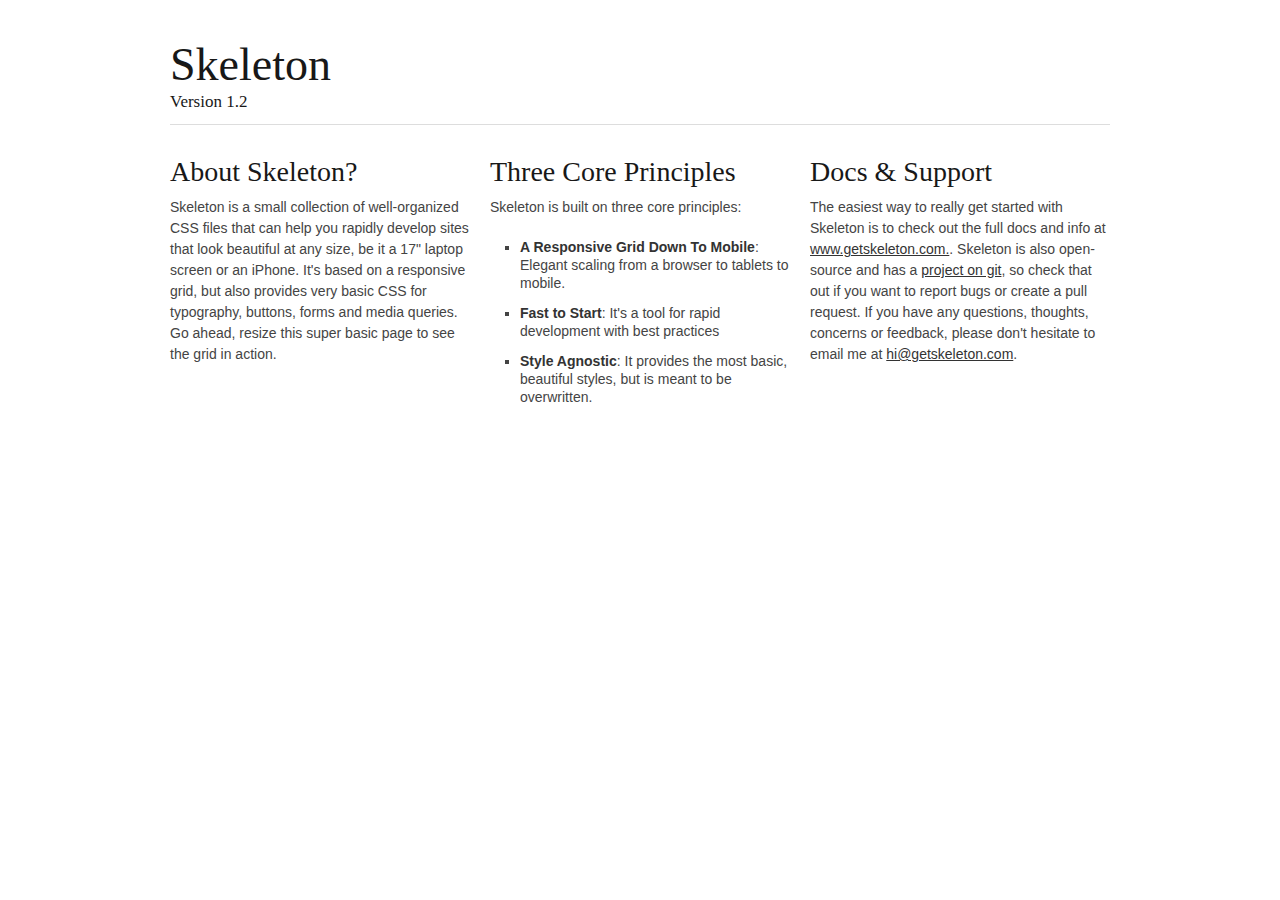
<file: website/wp-content/themes/badia/index.html>
<!DOCTYPE html>
<!--[if lt IE 7 ]><html class="ie ie6" lang="en"> <![endif]-->
<!--[if IE 7 ]><html class="ie ie7" lang="en"> <![endif]-->
<!--[if IE 8 ]><html class="ie ie8" lang="en"> <![endif]-->
<!--[if (gte IE 9)|!(IE)]><!--><html lang="en"> <!--<![endif]-->
<head>

	<!-- Basic Page Needs
  ================================================== -->
	<meta charset="utf-8">
	<title>Your Page Title Here :)</title>
	<meta name="description" content="">
	<meta name="author" content="">

	<!-- Mobile Specific Metas
  ================================================== -->
	<meta name="viewport" content="width=device-width, initial-scale=1, maximum-scale=1">

	<!-- CSS
  ================================================== -->
	<link rel="stylesheet" href="stylesheets/base.css">
	<link rel="stylesheet" href="stylesheets/skeleton.css">
	<link rel="stylesheet" href="stylesheets/layout.css">

	<!--[if lt IE 9]>
		<script src="http://html5shim.googlecode.com/svn/trunk/html5.js"></script>
	<![endif]-->

	<!-- Favicons
	================================================== -->
	<link rel="shortcut icon" href="images/favicon.ico">
	<link rel="apple-touch-icon" href="images/apple-touch-icon.png">
	<link rel="apple-touch-icon" sizes="72x72" href="images/apple-touch-icon-72x72.png">
	<link rel="apple-touch-icon" sizes="114x114" href="images/apple-touch-icon-114x114.png">

</head>
<body>



	<!-- Primary Page Layout
	================================================== -->

	<!-- Delete everything in this .container and get started on your own site! -->

	<div class="container">
		<div class="sixteen columns">
			<h1 class="remove-bottom" style="margin-top: 40px">Skeleton</h1>
			<h5>Version 1.2</h5>
			<hr />
		</div>
		<div class="one-third column">
			<h3>About Skeleton?</h3>
			<p>Skeleton is a small collection of well-organized CSS files that can help you rapidly develop sites that look beautiful at any size, be it a 17" laptop screen or an iPhone. It's based on a responsive grid, but also provides very basic CSS for typography, buttons, forms and media queries. Go ahead, resize this super basic page to see the grid in action.</p>
		</div>
		<div class="one-third column">
			<h3>Three Core Principles</h3>
			<p>Skeleton is built on three core principles:</p>
			<ul class="square">
				<li><strong>A Responsive Grid Down To Mobile</strong>: Elegant scaling from a browser to tablets to mobile.</li>
				<li><strong>Fast to Start</strong>: It's a tool for rapid development with best practices</li>
				<li><strong>Style Agnostic</strong>: It provides the most basic, beautiful styles, but is meant to be overwritten.</li>
			</ul>
		</div>
		<div class="one-third column">
			<h3>Docs &amp; Support</h3>
			<p>The easiest way to really get started with Skeleton is to check out the full docs and info at <a href="http://www.getskeleton.com">www.getskeleton.com.</a>. Skeleton is also open-source and has a <a href="https://github.com/dhgamache/skeleton">project on git</a>, so check that out if you want to report bugs or create a pull request. If you have any questions, thoughts, concerns or feedback, please don't hesitate to email me at <a href="mailto:hi@getskeleton.com">hi@getskeleton.com</a>.</p>
		</div>

	</div><!-- container -->


<!-- End Document
================================================== -->
</body>
</html>
</file>
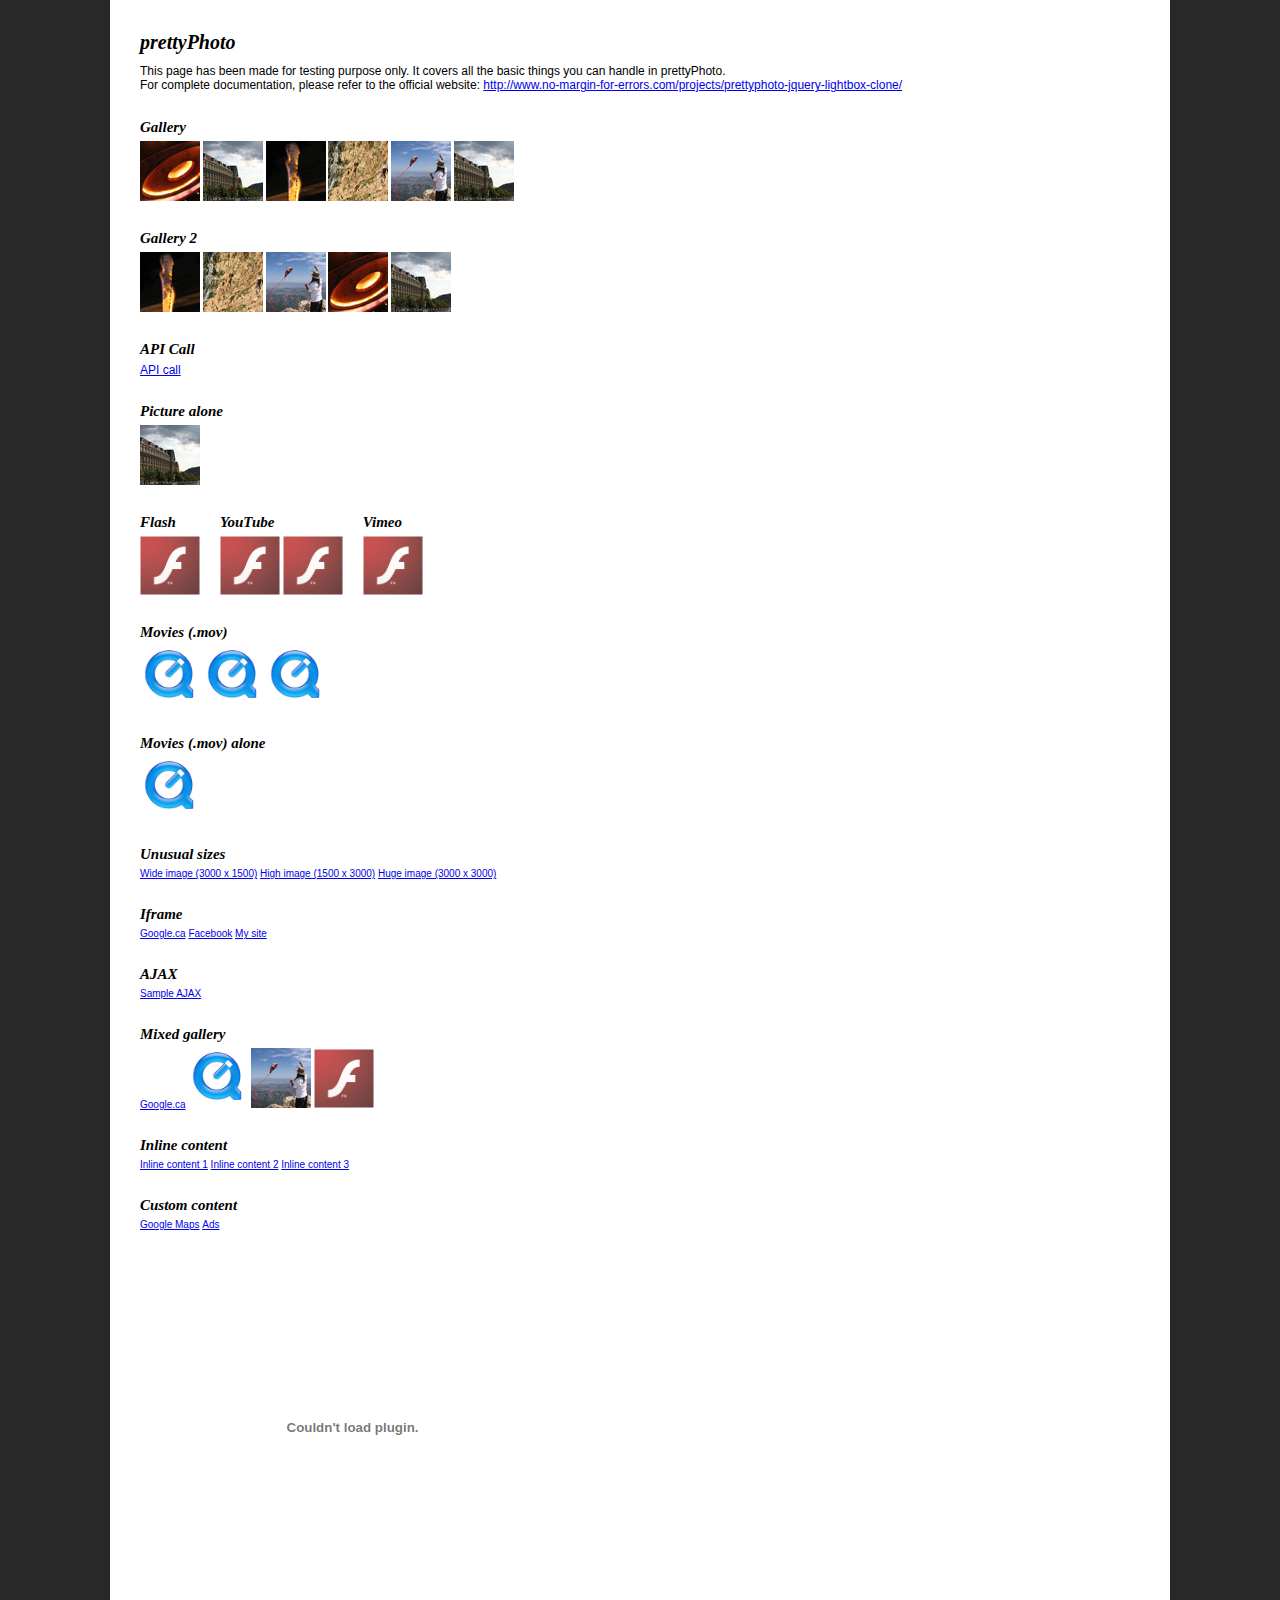
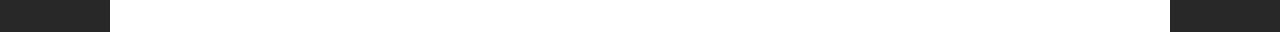
<file: website/wp-content/themes/badia/pp/index.html>
<!DOCTYPE html>
<html>
	<head>
		<title>jQuery lightbox clone - prettyPhoto - by Stephane Caron</title>
		<meta http-equiv="Content-Type" content="text/html; charset=utf-8" />
		<script src="js/jquery-1.6.1.min.js" type="text/javascript"></script>
		<!--script src="js/jquery.lint.js" type="text/javascript" charset="utf-8"></script-->
		<link rel="stylesheet" href="css/prettyPhoto.css" type="text/css" media="screen" title="prettyPhoto main stylesheet" charset="utf-8" />
		<script src="js/jquery.prettyPhoto.js" type="text/javascript" charset="utf-8"></script>
		
		<style type="text/css" media="screen">
			* { margin: 0; padding: 0; }
			
			body {
				background: #282828;
				font: 62.5%/1.2 Arial, Verdana, Sans-Serif;
				padding: 0 20px;
			}
			
			h1 { font-family: Georgia; font-style: italic; margin-bottom: 10px; }
			
			h2 {
				font-family: Georgia;
				font-style: italic;
				margin: 25px 0 5px 0;
			}
			
			p { font-size: 1.2em; }
			
			ul li { display: inline; }
			
			.wide {
				border-bottom: 1px #000 solid;
				width: 4000px;
			}
			
			.fleft { float: left; margin: 0 20px 0 0; }
			
			.cboth { clear: both; }
			
			#main {
				background: #fff;
				margin: 0 auto;
				padding: 30px;
				width: 1000px;
			}
		</style>
	</head>
	<body>
		<div id="main">
			<h1>prettyPhoto</h1>
			
			<p>This page has been made for testing purpose only. It covers all the basic things you can handle in prettyPhoto.</p>
	
			<p>For complete documentation, please refer to the official website: <a href="http://www.no-margin-for-errors.com/projects/prettyphoto-jquery-lightbox-clone/">http://www.no-margin-for-errors.com/projects/prettyphoto-jquery-lightbox-clone/</a></p>
	
			<h2>Gallery</h2>
			<ul class="gallery clearfix">
				<li><a href="images/fullscreen/1.JPG?lol=lol" rel="prettyPhoto[gallery1]" title="You can add caption to pictures. You can add caption to pictures. You can add caption to pictures."><img src="images/thumbnails/t_1.jpg" width="60" height="60" alt="Red round shape" /></a></li>
				<li><a href="images/fullscreen/2.jpg" rel="prettyPhoto[gallery1]"><img src="images/thumbnails/t_2.jpg" width="60" height="60" alt="Nice building" /></a></li>
				<li><a href="images/fullscreen/3.jpg" rel="prettyPhoto[gallery1]"><img src="images/thumbnails/t_3.jpg" width="60" height="60" alt="Fire!" /></a></li>
				<li><a href="images/fullscreen/4.jpg" rel="prettyPhoto[gallery1]"><img src="images/thumbnails/t_4.jpg" width="60" height="60" alt="Rock climbing" /></a></li>
				<li><a href="images/fullscreen/5.jpg" rel="prettyPhoto[gallery1]"><img src="images/thumbnails/t_5.jpg" width="60" height="60" alt="Fly kite, fly!" /></a></li>
				<li><a href="images/fullscreen/6.jpg" rel="prettyPhoto[gallery1]"><img src="images/thumbnails/t_2.jpg" width="60" height="60" alt="Nice building" /></a></li>
			</ul>

			<h2>Gallery 2</h2>
			<ul class="gallery clearfix">
				<li><a href="images/fullscreen/3.jpg" rel="prettyPhoto[gallery2]" title="How is the description on that one? How is the description on that one? How is the description on that one? "><img src="images/thumbnails/t_3.jpg" width="60" height="60" alt="This is a pretty long title" /></a></li>
				<li><a href="images/fullscreen/4.jpg" rel="prettyPhoto[gallery2]" title="Description on a single line."><img src="images/thumbnails/t_4.jpg" width="60" height="60" alt="" /></a></li>
				<li><a href="images/fullscreen/5.jpg" rel="prettyPhoto[gallery2]"><img src="images/thumbnails/t_5.jpg" width="60" height="60" alt="" /></a></li>
				<li><a href="images/fullscreen/1.jpg" rel="prettyPhoto[gallery2]"><img src="images/thumbnails/t_1.jpg" width="60" height="60" alt="" /></a></li>
				<li><a href="images/fullscreen/2.jpg" rel="prettyPhoto[gallery2]"><img src="images/thumbnails/t_2.jpg" width="60" height="60" alt="" /></a></li>
			</ul>

			<h2>API Call</h2>
			<script type="text/javascript" charset="utf-8">
				api_gallery=['images/fullscreen/1.JPG','images/fullscreen/2.jpg','images/fullscreen/3.JPG'];
				api_titles=['API Call Image 1','API Call Image 2','API Call Image 3'];
				api_descriptions=['Description 1','Description 2','Description 3'];
			</script>
			<p><a href="#" onclick="$.prettyPhoto.open(api_gallery,api_titles,api_descriptions); return false">API call</a></p>

			<h2>Picture alone</h2>
			<ul class="gallery clearfix">
				<li><a href="images/fullscreen/2.jpg" rel="prettyPhoto" title="&lt;a href=&#x27;http://www.google.ca&#x27; target=&#x27;_blank&#x27; &gt;This will open Google.com in a new window&lt;/a&gt;"><img src="images/thumbnails/t_2.jpg" width="60" height="60" alt="Picture alone 1" /></a></li>
			</ul>
			<div class="fleft">
				<h2>Flash</h2>
				<ul class="gallery clearfix">
					<li><a href="http://www.adobe.com/products/flashplayer/include/marquee/design.swf?width=792&amp;height=294" rel="prettyPhoto[flash]" title="Flash 10 demo"><img src="images/thumbnails/flash-logo.png" width="60" alt="Flash 10 demo" /></a></li>
				</ul>
			</div>
			<div class="fleft">
				<h2>YouTube</h2>
				<ul class="gallery clearfix">
					<li><a href="http://www.youtube.com/watch?v=kh29_SERH0Y?rel=0" rel="prettyPhoto" title="YouTube demo"><img src="images/thumbnails/flash-logo.png" width="60" alt="" /></a></li>
					<li><a href="http://youtu.be/kh29_SERH0Y?rel=0" rel="prettyPhoto" title="YouTube demo"><img src="images/thumbnails/flash-logo.png" width="60" alt="" /></a></li>
				</ul>
			</div>
			<div class="fleft">
				<h2>Vimeo</h2>
				<ul class="gallery clearfix">
					<li><a href="http://vimeo.com/7874398&width=700" rel="prettyPhoto" title="Vimeo video"><img src="images/thumbnails/flash-logo.png" width="60" alt="VIMEO!" /></a></li>
				</ul>
			</div>
			
			<br class="cboth" />
	
			<h2>Movies (.mov)</h2>
			<ul class="gallery clearfix">
				<li><a href="http://trailers.apple.com/movies/disney/tronlegacy/tronlegacy-tsr1_r640s.mov?width=640&height=272" rel="prettyPhoto[movies]" title="Tron!"><img src="images/thumbnails/quicktime-logo.gif" alt="Tron teaser" width="60" /></a></li>
				<li><a href="http://trailers.apple.com/movies/sony_pictures/karatekid/karatekid-tlr3_r640s.mov?width=640&height=304" rel="prettyPhoto[movies]" title="The Karate Kid"><img src="images/thumbnails/quicktime-logo.gif" alt="The Karate Kid" width="60" /></a></li>
				<li><a href="http://trailers.apple.com/movies/paramount/shutterisland/shutterisland-tvspot1_r640s.mov?width=640&height=272" rel="prettyPhoto[movies]" title="Shutter Island"><img src="images/thumbnails/quicktime-logo.gif" alt="Shutter Island" width="60" /></a></li>
			</ul>
	
			<h2>Movies (.mov) alone</h2>
			<ul class="gallery clearfix">
				<li><a href="http://trailers.apple.com/movies/disney/tronlegacy/tronlegacy-tsr1_r640s.mov?width=640&height=272" rel="prettyPhoto" title="Tron!"><img src="images/thumbnails/quicktime-logo.gif" alt="Tron teaser" width="60" /></a></li>
			</ul>
	
			<h2>Unusual sizes</h2>
			<ul class="gallery clearfix">
				<li><a href="images/fullscreen/wide.gif" rel="prettyPhoto[unusual]">Wide image (3000 x 1500)</a></li>
				<li><a href="images/fullscreen/high.gif" rel="prettyPhoto[unusual]">High image (1500 x 3000)</a></li>
				<li><a href="images/fullscreen/huge.gif" rel="prettyPhoto[unusual]">Huge image (3000 x 3000)</a></li>
			</ul>
	
			<h2>Iframe</h2>
			<ul class="gallery clearfix">
				<li><a href="http://www.google.com/search?ie=UTF-8&amp;oe=UTF-8&amp;q=prettyphoto&amp;iframe=true&amp;width=100%&amp;height=100%" rel="prettyPhoto[iframe]">Google.ca</a></li>
				<li><a href="http://www.facebook.com?iframe=true&amp;width=600&amp;height=300" rel="prettyPhoto[iframe]">Facebook</a></li>
				<li><a href="http://nmfe.co?iframe=true&amp;width=300&amp;height=200" rel="prettyPhoto[iframe]">My site</a></li>
			</ul>
	
			<h2>AJAX</h2>
			<ul class="gallery clearfix">
				<li><a href="xhr_response.html?ajax=true&amp;width=400&amp;height=160" rel="prettyPhoto[ajax]">Sample AJAX</a></li>
			</ul>
	
			<h2>Mixed gallery</h2>
			<ul class="gallery clearfix">
				<li><a href="http://www.google.ca?iframe=true&amp;width=1000&amp;height=500" rel="prettyPhoto[mixed]">Google.ca</a></li>
				<li><a href="http://trailers.apple.com/movies/disney/tronlegacy/tronlegacy-tsr1_r640s.mov?width=640&height=272" rel="prettyPhoto[mixed]" title="Tron!"><img src="images/thumbnails/quicktime-logo.gif" alt="Tron teaser" width="60" /></a></li>
				<li><a href="images/fullscreen/5.jpg" rel="prettyPhoto[mixed]"><img src="images/thumbnails/t_5.jpg" width="60" height="60" alt="" /></a></li>
				<li><a href="http://www.adobe.com/products/flashplayer/include/marquee/design.swf?width=792&amp;height=294" rel="prettyPhoto[mixed]" title="Flash 10 demo"><img src="images/thumbnails/flash-logo.png" width="60" alt="Flash 10 demo" /></a></li>
			</ul>
	
			<h2>Inline content</h2>
			<ul class="gallery clearfix">
				<li><a href="#inline_demo" rel="prettyPhoto[inline]">Inline content 1</a></li>
				<li><a href="#inline_demo2" rel="prettyPhoto[inline]">Inline content 2</a></li>
				<li><a href="#inline_demo3" rel="prettyPhoto[inline]">Inline content 3</a></li>
			</ul>
			<div id="inline_demo" style="display:none;">
				<p><a href="http://www.google.ca?iframe=true&amp;width=1000&amp;height=500">Google.ca</a></p>
				<p>Lorem ipsum dolor sit amet, consectetur adipisicing elit, sed do eiusmod tempor incididunt ut labore et dolore magna aliqua. Ut enim ad minim veniam, quis nostrud exercitation ullamco laboris nisi ut aliquip ex ea commodo consequat. Duis aute irure dolor in reprehenderit in voluptate velit esse cillum dolore eu fugiat nulla pariatur. Excepteur sint occaecat cupidatat non proident, sunt in culpa qui officia deserunt mollit anim id est laborum.</p>
			</div>
			<div id="inline_demo2" style="display:none;">
				<p>Lorem ipsum dolor sit amet, consectetur adipisicing elit, sed do eiusmod tempor incididunt ut labore et dolore magna aliqua. Ut enim ad minim veniam, quis nostrud exercitation ullamco laboris nisi ut aliquip ex ea commodo consequat. Duis aute irure dolor in reprehenderit in voluptate velit esse cillum dolore eu fugiat nulla pariatur. Excepteur sint occaecat cupidatat non proident, sunt in culpa qui officia deserunt mollit anim id est laborum.</p>
				<p>Lorem ipsum dolor sit amet, consectetur adipisicing elit, sed do eiusmod tempor incididunt ut labore et dolore magna aliqua. Ut enim ad minim veniam, quis nostrud exercitation ullamco laboris nisi ut aliquip ex ea commodo consequat. Duis aute irure dolor in reprehenderit in voluptate velit esse cillum dolore eu fugiat nulla pariatur. Excepteur sint occaecat cupidatat non proident, sunt in culpa qui officia deserunt mollit anim id est laborum.</p>
				<p>Lorem ipsum dolor sit amet, consectetur adipisicing elit, sed do eiusmod tempor incididunt ut labore et dolore magna aliqua. Ut enim ad minim veniam, quis nostrud exercitation ullamco laboris nisi ut aliquip ex ea commodo consequat. Duis aute irure dolor in reprehenderit in voluptate velit esse cillum dolore eu fugiat nulla pariatur. Excepteur sint occaecat cupidatat non proident, sunt in culpa qui officia deserunt mollit anim id est laborum.</p>
				<p>Lorem ipsum dolor sit amet, consectetur adipisicing elit, sed do eiusmod tempor incididunt ut labore et dolore magna aliqua. Ut enim ad minim veniam, quis nostrud exercitation ullamco laboris nisi ut aliquip ex ea commodo consequat. Duis aute irure dolor in reprehenderit in voluptate velit esse cillum dolore eu fugiat nulla pariatur. Excepteur sint occaecat cupidatat non proident, sunt in culpa qui officia deserunt mollit anim id est laborum.</p>
			</div>
			<div id="inline_demo3" style="display:none;">
				<p>Lorem ipsum dolor sit amet, consectetur adipisicing elit, sed do eiusmod tempor incididunt ut labore et dolore magna aliqua. Ut enim ad minim veniam, quis nostrud exercitation ullamco laboris nisi ut aliquip ex ea commodo consequat. Duis aute irure dolor in reprehenderit in voluptate velit esse cillum dolore eu fugiat nulla pariatur. Excepteur sint occaecat cupidatat non proident, sunt in culpa qui officia deserunt mollit anim id est laborum.</p>
				<p>Lorem ipsum dolor sit amet, consectetur adipisicing elit, sed do eiusmod tempor incididunt ut labore et dolore magna aliqua. Ut enim ad minim veniam, quis nostrud exercitation ullamco laboris nisi ut aliquip ex ea commodo consequat. Duis aute irure dolor in reprehenderit in voluptate velit esse cillum dolore eu fugiat nulla pariatur. Excepteur sint occaecat cupidatat non proident, sunt in culpa qui officia deserunt mollit anim id est laborum.</p>
				<p><img src="images/fullscreen/2.jpg" /></p>
			</div>
	
			<h2>Custom content</h2>
			<ul id="custom_content" class="gallery clearfix">
				<li><a href="#?custom=true&width=260&height=270" rel="prettyPhoto">Google Maps</a></li>
				<li><a href="#?custom=true&width=260&height=400" rel="prettyPhoto">Ads</a></li>
			</ul>
			
			<br /><br />
			
			<object width="425" height="344"><param name="movie" value="http://www.youtube.com/v/_HOMoTqEASY&hl=en&fs=1&"></param><param name="allowFullScreen" value="true"></param><param name="allowscriptaccess" value="always"></param><param name="wmode" value="opaque"></param><embed src="http://www.youtube.com/v/_HOMoTqEASY&hl=en&fs=1&" type="application/x-shockwave-flash" allowscriptaccess="always" allowfullscreen="true" width="425" height="344" wmode="opaque"></embed></object>
			<iframe title="YouTube video player" width="425" height="344" src="http://www.youtube.com/embed/_HOMoTqEASY" frameborder="0" allowfullscreen></iframe>
	
			<script type="text/javascript" charset="utf-8">
			$(document).ready(function(){
				$("area[rel^='prettyPhoto']").prettyPhoto();
				
				$(".gallery:first a[rel^='prettyPhoto']").prettyPhoto({animation_speed:'normal',theme:'light_square',slideshow:3000, autoplay_slideshow: true});
				$(".gallery:gt(0) a[rel^='prettyPhoto']").prettyPhoto({animation_speed:'fast',slideshow:10000, hideflash: true});
		
				$("#custom_content a[rel^='prettyPhoto']:first").prettyPhoto({
					custom_markup: '<div id="map_canvas" style="width:260px; height:265px"></div>',
					changepicturecallback: function(){ initialize(); }
				});

				$("#custom_content a[rel^='prettyPhoto']:last").prettyPhoto({
					custom_markup: '<div id="bsap_1259344" class="bsarocks bsap_d49a0984d0f377271ccbf01a33f2b6d6"></div><div id="bsap_1237859" class="bsarocks bsap_d49a0984d0f377271ccbf01a33f2b6d6" style="height:260px"></div><div id="bsap_1251710" class="bsarocks bsap_d49a0984d0f377271ccbf01a33f2b6d6"></div>',
					changepicturecallback: function(){ _bsap.exec(); }
				});
			});
			</script>
	
			<!-- Google Maps Code -->
			<script type="text/javascript"
			    src="http://maps.google.com/maps/api/js?sensor=true">
			</script>
			<script type="text/javascript">
			  function initialize() {
			    var latlng = new google.maps.LatLng(-34.397, 150.644);
			    var myOptions = {
			      zoom: 8,
			      center: latlng,
			      mapTypeId: google.maps.MapTypeId.ROADMAP
			    };
			    var map = new google.maps.Map(document.getElementById("map_canvas"),
			        myOptions);
			  }

			</script>
			<!-- END Google Maps Code -->
	
			<!-- BuySellAds.com Ad Code -->
			<style type="text/css" media="screen">
				.bsap a { float: left; }
			</style>
			<script type="text/javascript">
			(function(){
			  var bsa = document.createElement('script');
			     bsa.type = 'text/javascript';
			     bsa.async = true;
			     bsa.src = '//s3.buysellads.com/ac/bsa.js';
			  (document.getElementsByTagName('head')[0]||document.getElementsByTagName('body')[0]).appendChild(bsa);
			})();
			</script>
			<!-- END BuySellAds.com Ad Code -->
	</div>
	</body>
</html>
</file>
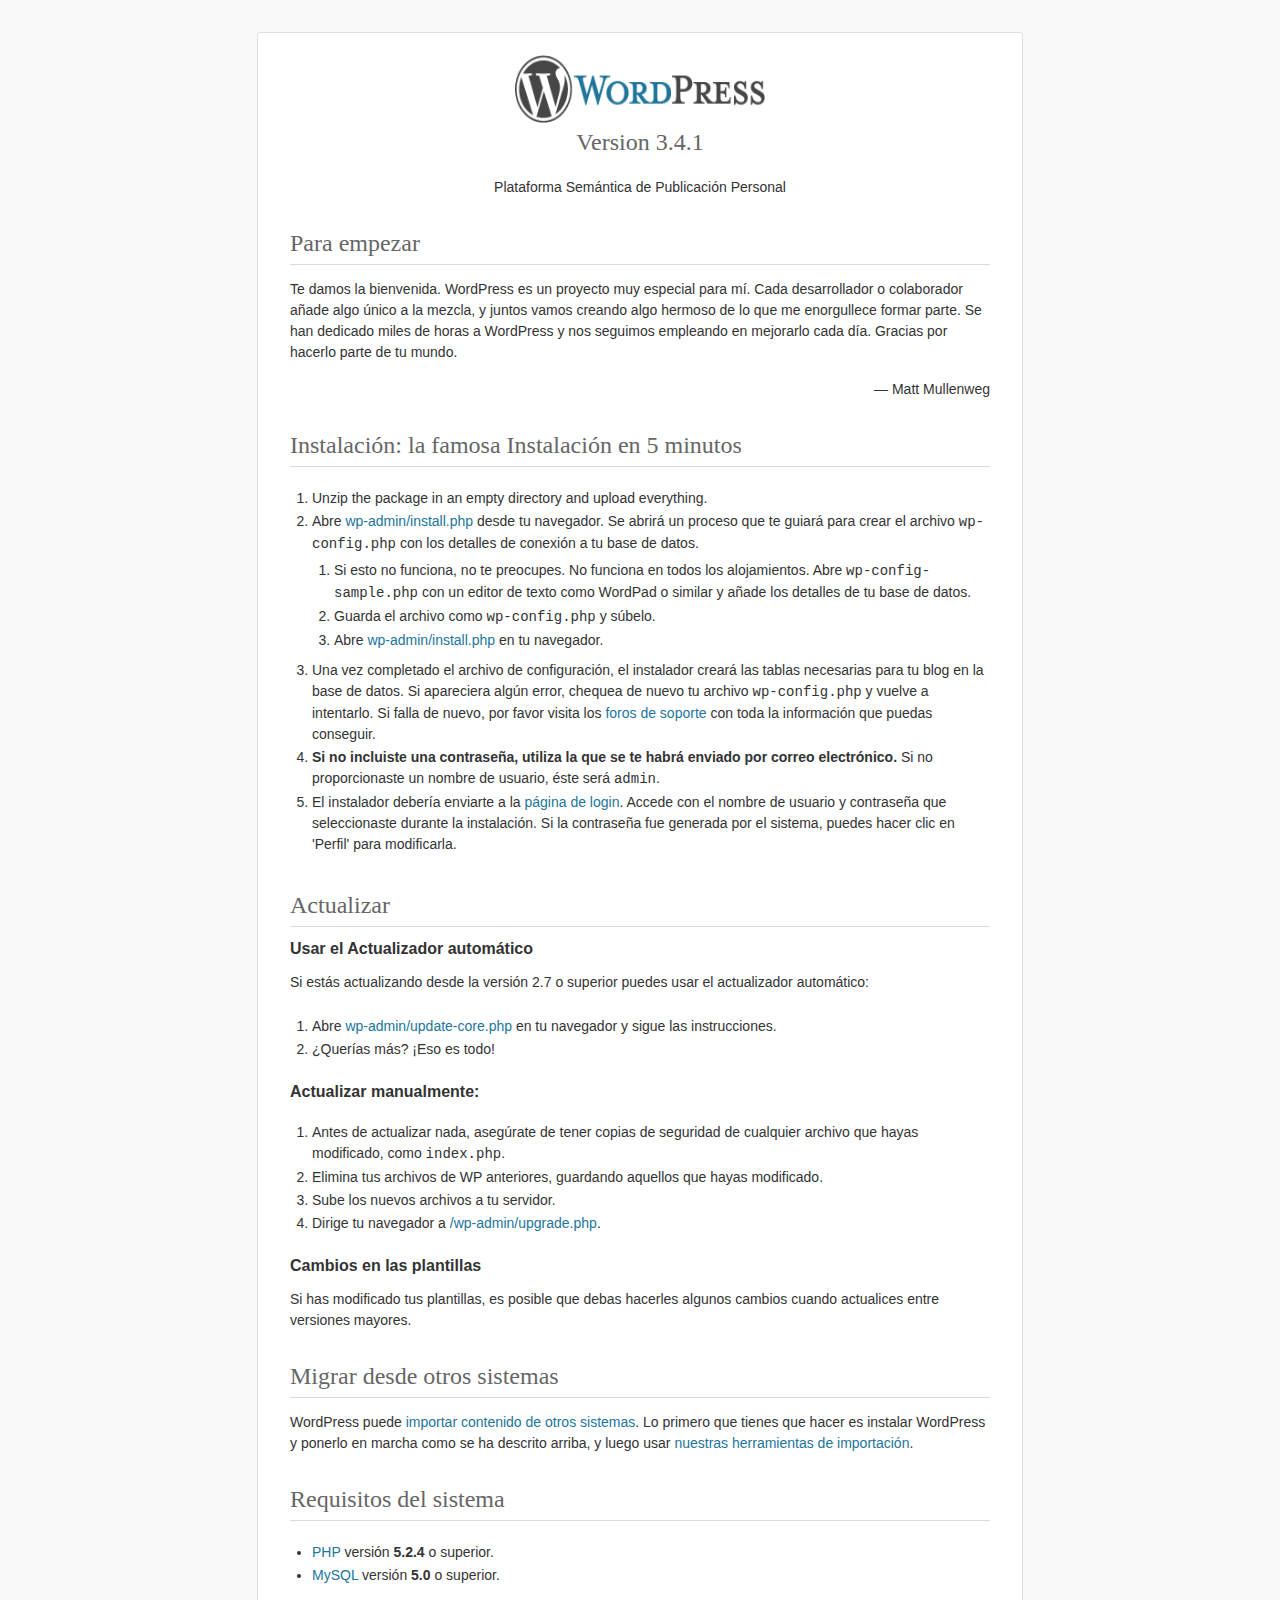
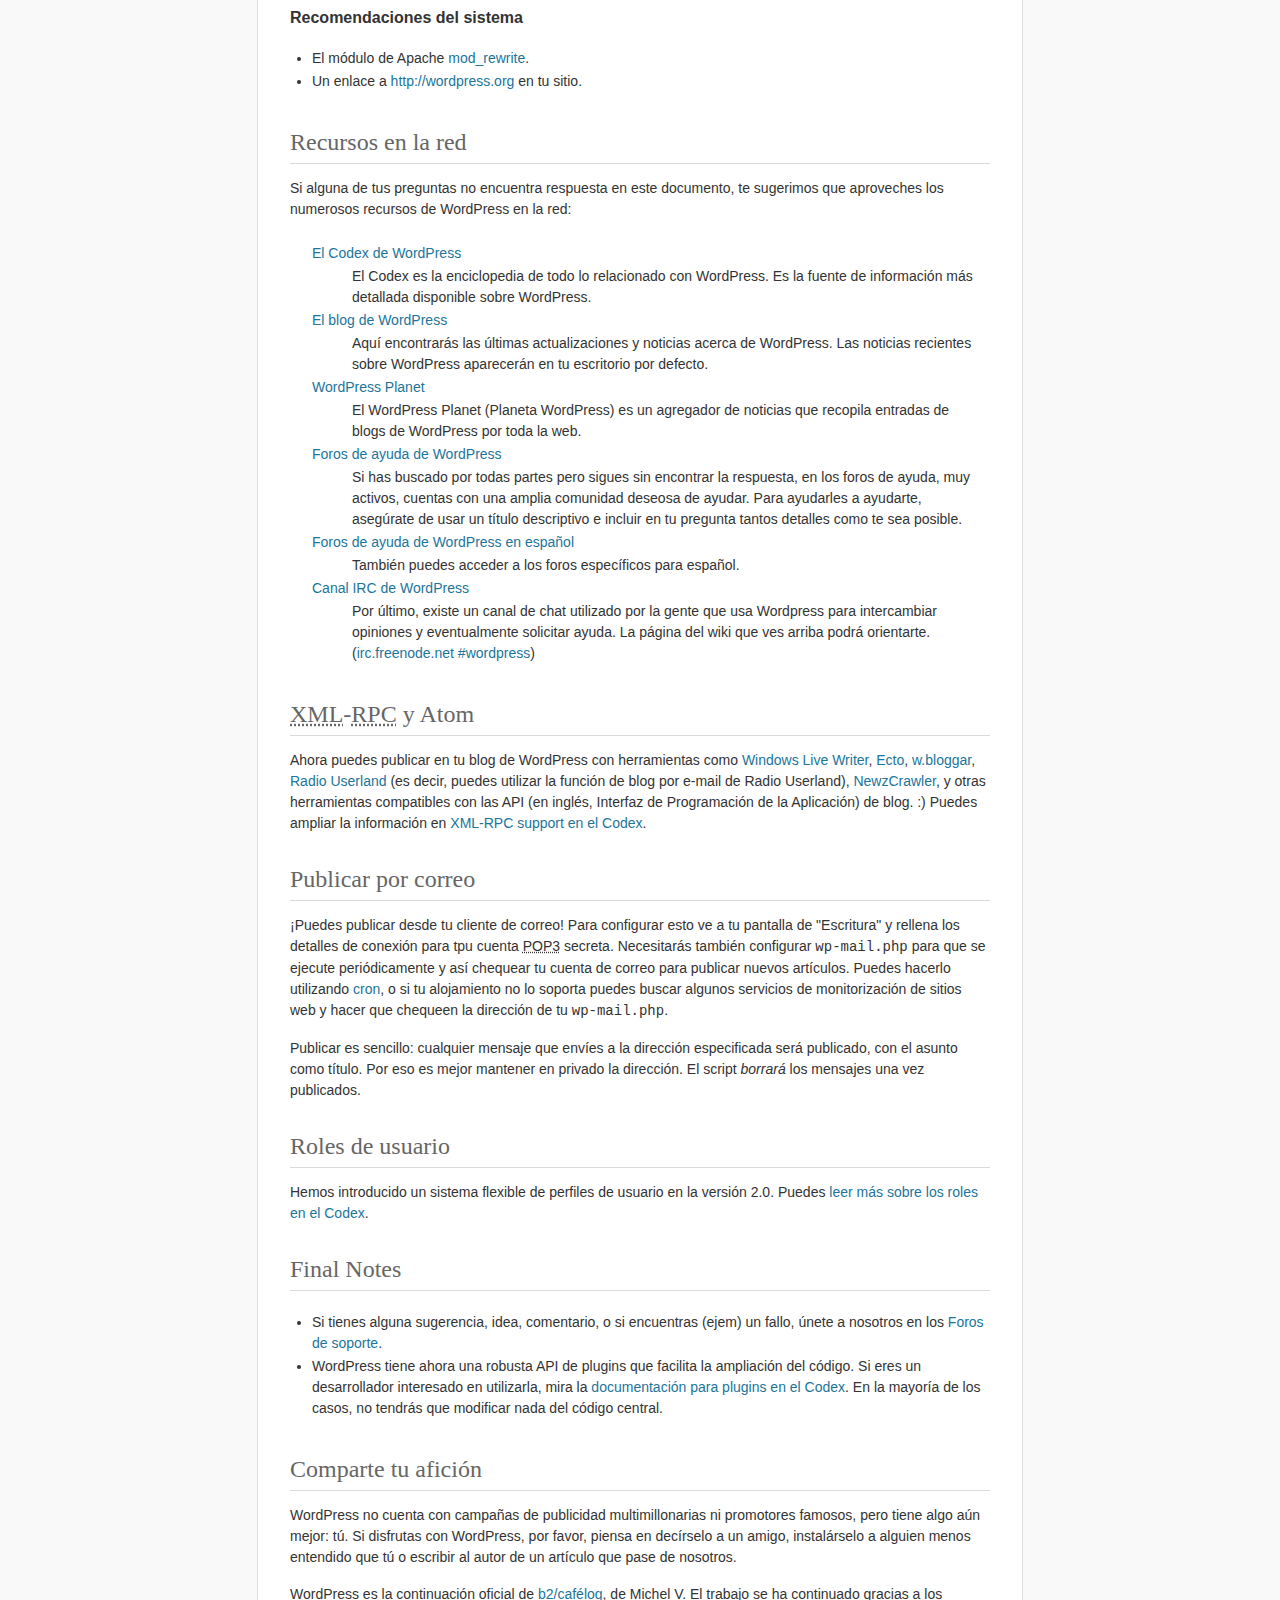
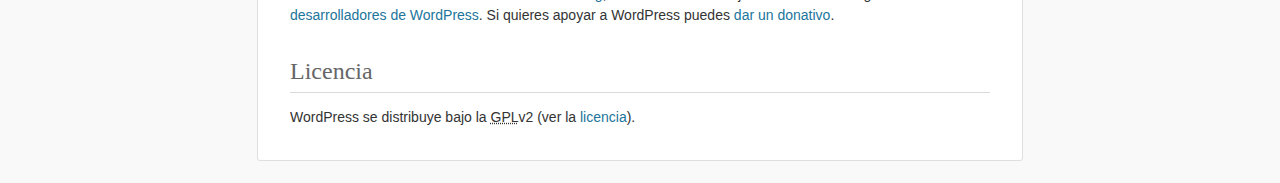
<file: website/readme.html>
<!DOCTYPE html PUBLIC "-//W3C//DTD XHTML 1.0 Strict//EN" "http://www.w3.org/TR/xhtml1/DTD/xhtml1-strict.dtd">
<html xmlns="http://www.w3.org/1999/xhtml">
<head>
	<meta http-equiv="Content-Type" content="text/html; charset=utf-8" />
	<title>WordPress &#8250; Léeme</title>
	<link rel="stylesheet" href="wp-admin/css/install.css?ver=20100228" type="text/css" />
</head>
<body>
<h1 id="logo">
	<a href="http://wordpress.org/"><img alt="WordPress" src="wp-admin/images/wordpress-logo.png" width="250" height="68" /></a>
	<br /> Version 3.4.1
</h1>
<p style="text-align: center">Plataforma Semántica de Publicación Personal</p>

<h1>Para empezar</h1>
<p>Te damos la bienvenida. WordPress es un proyecto muy especial para mí. Cada desarrollador o colaborador a&ntilde;ade algo único a la mezcla, y juntos vamos creando algo hermoso de lo que me enorgullece formar parte. Se han dedicado miles de horas a WordPress y nos seguimos empleando en mejorarlo cada día. Gracias por hacerlo parte de tu mundo.</p>
<p style="text-align: right">&#8212; Matt Mullenweg</p>

<h1>Instalación: la famosa Instalación en 5 minutos</h1>
<ol>
	<li>Unzip the package in an empty directory and upload everything.</li>
	<li>Abre <span class="file"><a href="wp-admin/install.php">wp-admin/install.php</a></span> desde tu navegador. Se abrirá un proceso que te guiará para crear el archivo <code>wp-config.php</code> con los detalles de conexión a tu base de datos.
		<ol>
			<li>Si esto no funciona, no te preocupes. No funciona en todos los alojamientos. Abre <code>wp-config-sample.php</code> con un editor de texto como WordPad o similar y añade los detalles de tu base de datos.</li>
			<li>Guarda el archivo como <code>wp-config.php</code> y súbelo.</li>
			<li>Abre <span class="file"><a href="wp-admin/install.php">wp-admin/install.php</a></span> en tu navegador.</li>
		</ol>
	</li>
	<li>Una vez completado el archivo de configuración, el instalador creará las tablas necesarias para tu blog en la base de datos. Si apareciera algún error, chequea de nuevo tu archivo <code>wp-config.php</code> y vuelve a intentarlo. Si falla de nuevo, por favor visita los <a href="http://es.forums.wordpress.org/" title="Foros de soporte WordPress.org">foros de soporte</a> con toda la información que puedas conseguir.</li>
	<li><strong>Si no incluiste una contraseña, utiliza la que se te habrá enviado por correo electrónico.</strong> Si no proporcionaste un nombre de usuario, éste será <code>admin</code>.</li>
	<li>El instalador debería enviarte a la <a href="wp-login.php">página de login</a>. Accede con el nombre de usuario y contraseña que seleccionaste durante la instalación. Si la contraseña fue generada por el sistema, puedes hacer clic en 'Perfil' para modificarla.</li>
</ol>

<h1>Actualizar</h1>
<h2>Usar el Actualizador automático</h2>
<p>Si estás actualizando desde la versión 2.7 o superior puedes usar el actualizador automático:</p>
<ol>
	<li>Abre <span class="file"><a href="wp-admin/update-core.php">wp-admin/update-core.php</a></span> en tu navegador y sigue las instrucciones.</li>
	<li>¿Querías más? ¡Eso es todo!</li>
</ol>

<h2>Actualizar manualmente:</h2>
<ol>
    <li>Antes de actualizar nada, asegúrate de tener copias de seguridad de cualquier archivo que hayas modificado, como <code>index.php</code>.</li>
	<li>Elimina tus archivos de WP anteriores, guardando aquellos que hayas modificado.</li>
	<li>Sube los nuevos archivos a tu servidor.</li>
	<li>Dirige tu navegador a <span class="file"><a href="wp-admin/upgrade.php">/wp-admin/upgrade.php</a></span>.</li>
	</ol>
<h2>Cambios en las plantillas</h2>
<p>Si has modificado tus plantillas, es posible que debas hacerles algunos cambios cuando actualices entre versiones mayores. </p>

<h1>Migrar desde otros sistemas</h1>
<p>WordPress puede <a href="http://codex.wordpress.org/Importing_Content">importar contenido de otros sistemas</a>. Lo primero que tienes que hacer es instalar WordPress y ponerlo en marcha como se ha descrito arriba, y luego usar <a href="wp-admin/import.php" title="Importar a WordPress">nuestras herramientas de importación</a>.</p>

<h1>Requisitos del sistema</h1>
<ul>
	<li><a href="http://php.net/">PHP</a> versión <strong>5.2.4</strong> o superior.</li>
	<li><a href="http://www.mysql.com/">MySQL</a> versión <strong>5.0</strong> o superior.</li>
</ul>

<h2>Recomendaciones del sistema</h2>
<ul>
	<li>El módulo de Apache <a href="http://httpd.apache.org/docs/2.2/mod/mod_rewrite.html">mod_rewrite</a>.</li>
	<li>Un enlace a <a href="http://wordpress.org/">http://wordpress.org</a> en tu sitio.</li>
</ul>

<h1>Recursos en la red</h1>
<p>Si alguna de tus preguntas no encuentra respuesta en este documento, te sugerimos que aproveches los numerosos recursos de WordPress en la red:</p>
<dl>
	<dt><a href="http://codex.wordpress.org/">El Codex de WordPress </a></dt>
	<dd>El Codex es la enciclopedia de todo lo relacionado con WordPress. Es la fuente de información más detallada disponible sobre WordPress. </dd>
	<dt><a href="http://wordpress.org/news/">El blog de WordPress</a></dt>
		<dd>Aquí encontrarás las últimas actualizaciones y noticias acerca de WordPress. Las noticias recientes sobre WordPress aparecerán en tu escritorio por defecto.</dd>
	<dt><a href="http://planet.wordpress.org/">WordPress Planet </a></dt>
	<dd>El WordPress Planet (Planeta WordPress) es un agregador de noticias que recopila entradas de blogs de WordPress por toda la web. </dd>
	<dt><a href="http://wordpress.org/support/">Foros de ayuda de WordPress</a></dt>
	<dd>Si has buscado por todas partes pero sigues sin encontrar la respuesta, en los foros de ayuda, muy activos, cuentas con una amplia comunidad deseosa de ayudar. Para ayudarles a ayudarte, asegúrate de usar un título descriptivo e incluir en tu pregunta tantos detalles como te sea posible. </dd>
	<dt><a href="http://es.forums.wordpress.org/">Foros de ayuda de WordPress en español</a></dt>
	<dd>También puedes acceder a los foros específicos para español. </dd>
	<dt><a href="http://codex.wordpress.org/IRC">Canal IRC de WordPress</a></dt>
	<dd>Por último, existe un canal de chat utilizado por la gente que usa Wordpress para intercambiar opiniones y eventualmente solicitar ayuda. La página del wiki que ves arriba podrá orientarte. (<a href="irc://irc.freenode.net/wordpress">irc.freenode.net #wordpress</a>)</dd>
</dl>

<h1><abbr title="eXtensible Markup Language">XML</abbr>-<abbr title="Remote Procedure Call">RPC</abbr> y Atom</h1>
<p>Ahora puedes publicar en tu blog de WordPress con herramientas como <a href="http://download.live.com/writer">Windows Live Writer</a>, <a href="http://illuminex.com/ecto/">Ecto</a>, <a href="http://bloggar.com/">w.bloggar</a>, <a href="http://radio.userland.com">Radio Userland</a> (es decir, puedes utilizar la función de blog por e-mail de Radio Userland), <a href="http://www.newzcrawler.com/">NewzCrawler</a>, y otras herramientas compatibles con las API (en inglés, Interfaz de Programación de la Aplicación) de blog. :) Puedes ampliar la información en <a href="http://codex.wordpress.org/XML-RPC_Support">XML-RPC support en el Codex</a>.</p>

<h1>Publicar por correo</h1>
<p>¡Puedes publicar desde tu cliente de correo! Para configurar esto ve a tu pantalla de &quot;Escritura&quot; y rellena los detalles de conexión para tpu cuenta <abbr title="Post Office Protocol version 3">POP3</abbr> secreta. Necesitarás también configurar <code>wp-mail.php</code> para que se ejecute periódicamente y así chequear tu cuenta de correo para publicar nuevos artículos. Puedes hacerlo utilizando <a href="http://en.wikipedia.org/wiki/Cron">cron</a>, o si tu alojamiento no lo soporta puedes buscar algunos servicios de monitorización de sitios web y hacer que chequeen la dirección de tu  <code>wp-mail.php</code>.</p>
<p> Publicar es sencillo: cualquier mensaje que envíes a la dirección especificada será publicado, con el asunto como título. Por eso es mejor mantener en privado la dirección. El script <em>borrará</em> los mensajes una vez publicados. </p>

<h1>Roles de usuario</h1>
<p>Hemos introducido un sistema flexible de perfiles de usuario en la versión 2.0. Puedes <a href="http://codex.wordpress.org/Roles_and_Capabilities">leer más sobre los roles en el Codex</a>.</p>

<h1>Final Notes</h1>
<ul>
	<li>Si tienes alguna sugerencia, idea, comentario, o si encuentras (ejem) un fallo, únete a nosotros en los <a href="http://wordpress.org/support/">Foros de soporte</a>.</li>
	<li>WordPress tiene ahora una robusta API de plugins que facilita la ampliación del código. Si eres un desarrollador interesado en utilizarla, mira la <a href="http://codex.wordpress.org/Plugin_API">documentación para plugins en el Codex</a>. En la mayoría de los casos, no tendrás que modificar nada del código central.</li>
</ul>

<h1>Comparte tu afición</h1>
<p>WordPress no cuenta con campañas de publicidad multimillonarias ni promotores famosos, pero tiene algo aún mejor: tú. Si disfrutas con WordPress, por favor, piensa en decírselo a un amigo, instalárselo a alguien menos entendido que tú o escribir al autor de un artículo que pase de nosotros.</p>

<p>WordPress es la continuación oficial de <a href="http://cafelog.com/">b2/caf&#233;log</a>, de Michel V. El trabajo se ha continuado gracias a los <a href="http://wordpress.org/about/">desarrolladores de WordPress</a>. Si quieres apoyar a WordPress puedes <a href="http://wordpress.org/donate/" title="Donaciones a WordPress">dar un donativo</a>.</p>

<h1>Licencia</h1>
<p>WordPress se distribuye bajo la <abbr title="Licencia Pública de GNU">GPL</abbr>v2 (ver la <a href="licencia.txt">licencia</a>).</p>


</body>
</html>
</file>
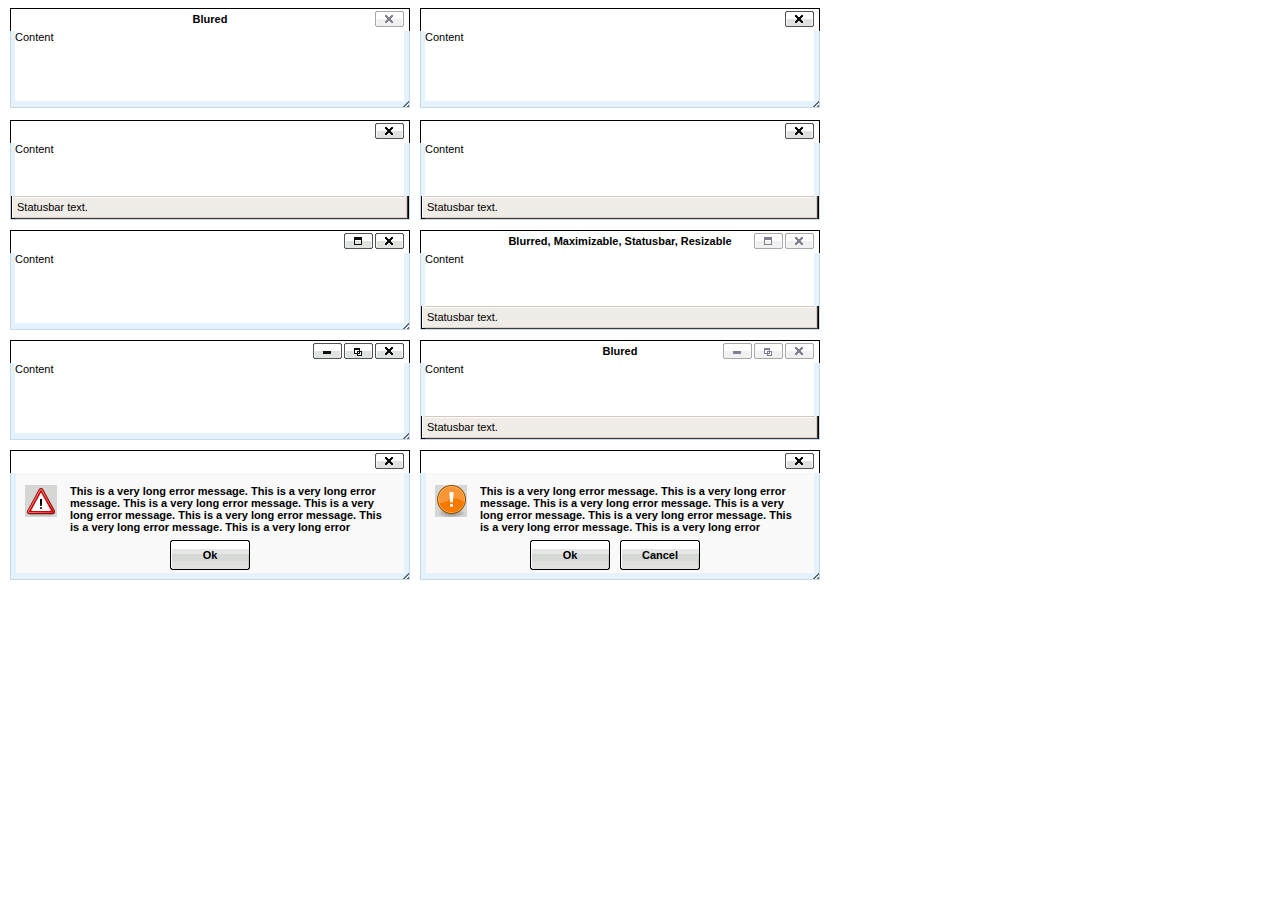
<file: website/wp-includes/js/tinymce/plugins/inlinepopups/template.htm>
<!-- <!DOCTYPE html PUBLIC "-//W3C//DTD XHTML 1.0 Strict//EN" "http://www.w3.org/TR/xhtml1/DTD/xhtml1-strict.dtd"> -->
<html xmlns="http://www.w3.org/1999/xhtml">
<head>
<title>Template for dialogs</title>
<link rel="stylesheet" type="text/css" href="skins/clearlooks2/window.css?ver=349-20120314" />
</head>
<body>

<div class="mceEditor">
	<div class="clearlooks2" style="width:400px; height:100px; left:10px;">
		<div class="mceWrapper">
			<div class="mceTop">
				<div class="mceLeft"></div>
				<div class="mceCenter"></div>
				<div class="mceRight"></div>
				<span>Blured</span>
			</div>

			<div class="mceMiddle">
				<div class="mceLeft"></div>
				<span>Content</span>
				<div class="mceRight"></div>
			</div>

			<div class="mceBottom">
				<div class="mceLeft"></div>
				<div class="mceCenter"></div>
				<div class="mceRight"></div>
				<span>Statusbar text.</span>
			</div>

			<a class="mceMove" href="#"></a>
			<a class="mceMin" href="#"></a>
			<a class="mceMax" href="#"></a>
			<a class="mceMed" href="#"></a>
			<a class="mceClose" href="#"></a>
			<a class="mceResize mceResizeN" href="#"></a>
			<a class="mceResize mceResizeS" href="#"></a>
			<a class="mceResize mceResizeW" href="#"></a>
			<a class="mceResize mceResizeE" href="#"></a>
			<a class="mceResize mceResizeNW" href="#"></a>
			<a class="mceResize mceResizeNE" href="#"></a>
			<a class="mceResize mceResizeSW" href="#"></a>
			<a class="mceResize mceResizeSE" href="#"></a>
		</div>
	</div>

	<div class="clearlooks2" style="width:400px; height:100px; left:420px;">
		<div class="mceWrapper mceMovable mceFocus">
			<div class="mceTop">
				<div class="mceLeft"></div>
				<div class="mceCenter"></div>
				<div class="mceRight"></div>
				<span>Focused</span>
			</div>

			<div class="mceMiddle">
				<div class="mceLeft"></div>
				<span>Content</span>
				<div class="mceRight"></div>
			</div>

			<div class="mceBottom">
				<div class="mceLeft"></div>
				<div class="mceCenter"></div>
				<div class="mceRight"></div>
				<span>Statusbar text.</span>
			</div>

			<a class="mceMove" href="#"></a>
			<a class="mceMin" href="#"></a>
			<a class="mceMax" href="#"></a>
			<a class="mceMed" href="#"></a>
			<a class="mceClose" href="#"></a>
			<a class="mceResize mceResizeN" href="#"></a>
			<a class="mceResize mceResizeS" href="#"></a>
			<a class="mceResize mceResizeW" href="#"></a>
			<a class="mceResize mceResizeE" href="#"></a>
			<a class="mceResize mceResizeNW" href="#"></a>
			<a class="mceResize mceResizeNE" href="#"></a>
			<a class="mceResize mceResizeSW" href="#"></a>
			<a class="mceResize mceResizeSE" href="#"></a>
		</div>
	</div>

	<div class="clearlooks2" style="width:400px; height:100px; left:10px; top:120px;">
		<div class="mceWrapper mceMovable mceFocus mceStatusbar">
			<div class="mceTop">
				<div class="mceLeft"></div>
				<div class="mceCenter"></div>
				<div class="mceRight"></div>
				<span>Statusbar</span>
			</div>

			<div class="mceMiddle">
				<div class="mceLeft"></div>
				<span>Content</span>
				<div class="mceRight"></div>
			</div>

			<div class="mceBottom">
				<div class="mceLeft"></div>
				<div class="mceCenter"></div>
				<div class="mceRight"></div>
				<span>Statusbar text.</span>
			</div>

			<a class="mceMove" href="#"></a>
			<a class="mceMin" href="#"></a>
			<a class="mceMax" href="#"></a>
			<a class="mceMed" href="#"></a>
			<a class="mceClose" href="#"></a>
			<a class="mceResize mceResizeN" href="#"></a>
			<a class="mceResize mceResizeS" href="#"></a>
			<a class="mceResize mceResizeW" href="#"></a>
			<a class="mceResize mceResizeE" href="#"></a>
			<a class="mceResize mceResizeNW" href="#"></a>
			<a class="mceResize mceResizeNE" href="#"></a>
			<a class="mceResize mceResizeSW" href="#"></a>
			<a class="mceResize mceResizeSE" href="#"></a>
		</div>
	</div>

	<div class="clearlooks2" style="width:400px; height:100px; left:420px; top:120px;">
		<div class="mceWrapper mceMovable mceFocus mceStatusbar mceResizable">
			<div class="mceTop">
				<div class="mceLeft"></div>
				<div class="mceCenter"></div>
				<div class="mceRight"></div>
				<span>Statusbar, Resizable</span>
			</div>

			<div class="mceMiddle">
				<div class="mceLeft"></div>
				<span>Content</span>
				<div class="mceRight"></div>
			</div>

			<div class="mceBottom">
				<div class="mceLeft"></div>
				<div class="mceCenter"></div>
				<div class="mceRight"></div>
				<span>Statusbar text.</span>
			</div>

			<a class="mceMove" href="#"></a>
			<a class="mceMin" href="#"></a>
			<a class="mceMax" href="#"></a>
			<a class="mceMed" href="#"></a>
			<a class="mceClose" href="#"></a>
			<a class="mceResize mceResizeN" href="#"></a>
			<a class="mceResize mceResizeS" href="#"></a>
			<a class="mceResize mceResizeW" href="#"></a>
			<a class="mceResize mceResizeE" href="#"></a>
			<a class="mceResize mceResizeNW" href="#"></a>
			<a class="mceResize mceResizeNE" href="#"></a>
			<a class="mceResize mceResizeSW" href="#"></a>
			<a class="mceResize mceResizeSE" href="#"></a>
		</div>
	</div>

	<div class="clearlooks2" style="width:400px; height:100px; left:10px; top:230px;">
		<div class="mceWrapper mceMovable mceFocus mceResizable mceMaximizable">
			<div class="mceTop">
				<div class="mceLeft"></div>
				<div class="mceCenter"></div>
				<div class="mceRight"></div>
				<span>Resizable, Maximizable</span>
			</div>

			<div class="mceMiddle">
				<div class="mceLeft"></div>
				<span>Content</span>
				<div class="mceRight"></div>
			</div>

			<div class="mceBottom">
				<div class="mceLeft"></div>
				<div class="mceCenter"></div>
				<div class="mceRight"></div>
				<span>Statusbar text.</span>
			</div>

			<a class="mceMove" href="#"></a>
			<a class="mceMin" href="#"></a>
			<a class="mceMax" href="#"></a>
			<a class="mceMed" href="#"></a>
			<a class="mceClose" href="#"></a>
			<a class="mceResize mceResizeN" href="#"></a>
			<a class="mceResize mceResizeS" href="#"></a>
			<a class="mceResize mceResizeW" href="#"></a>
			<a class="mceResize mceResizeE" href="#"></a>
			<a class="mceResize mceResizeNW" href="#"></a>
			<a class="mceResize mceResizeNE" href="#"></a>
			<a class="mceResize mceResizeSW" href="#"></a>
			<a class="mceResize mceResizeSE" href="#"></a>
		</div>
	</div>

	<div class="clearlooks2" style="width:400px; height:100px; left:420px; top:230px;">
		<div class="mceWrapper mceMovable mceStatusbar mceResizable mceMaximizable">
			<div class="mceTop">
				<div class="mceLeft"></div>
				<div class="mceCenter"></div>
				<div class="mceRight"></div>
				<span>Blurred, Maximizable, Statusbar, Resizable</span>
			</div>

			<div class="mceMiddle">
				<div class="mceLeft"></div>
				<span>Content</span>
				<div class="mceRight"></div>
			</div>

			<div class="mceBottom">
				<div class="mceLeft"></div>
				<div class="mceCenter"></div>
				<div class="mceRight"></div>
				<span>Statusbar text.</span>
			</div>

			<a class="mceMove" href="#"></a>
			<a class="mceMin" href="#"></a>
			<a class="mceMax" href="#"></a>
			<a class="mceMed" href="#"></a>
			<a class="mceClose" href="#"></a>
			<a class="mceResize mceResizeN" href="#"></a>
			<a class="mceResize mceResizeS" href="#"></a>
			<a class="mceResize mceResizeW" href="#"></a>
			<a class="mceResize mceResizeE" href="#"></a>
			<a class="mceResize mceResizeNW" href="#"></a>
			<a class="mceResize mceResizeNE" href="#"></a>
			<a class="mceResize mceResizeSW" href="#"></a>
			<a class="mceResize mceResizeSE" href="#"></a>
		</div>
	</div>

	<div class="clearlooks2" style="width:400px; height:100px; left:10px; top:340px;">
		<div class="mceWrapper mceMovable mceFocus mceResizable mceMaximized mceMinimizable mceMaximizable">
			<div class="mceTop">
				<div class="mceLeft"></div>
				<div class="mceCenter"></div>
				<div class="mceRight"></div>
				<span>Maximized, Maximizable, Minimizable</span>
			</div>

			<div class="mceMiddle">
				<div class="mceLeft"></div>
				<span>Content</span>
				<div class="mceRight"></div>
			</div>

			<div class="mceBottom">
				<div class="mceLeft"></div>
				<div class="mceCenter"></div>
				<div class="mceRight"></div>
				<span>Statusbar text.</span>
			</div>

			<a class="mceMove" href="#"></a>
			<a class="mceMin" href="#"></a>
			<a class="mceMax" href="#"></a>
			<a class="mceMed" href="#"></a>
			<a class="mceClose" href="#"></a>
			<a class="mceResize mceResizeN" href="#"></a>
			<a class="mceResize mceResizeS" href="#"></a>
			<a class="mceResize mceResizeW" href="#"></a>
			<a class="mceResize mceResizeE" href="#"></a>
			<a class="mceResize mceResizeNW" href="#"></a>
			<a class="mceResize mceResizeNE" href="#"></a>
			<a class="mceResize mceResizeSW" href="#"></a>
			<a class="mceResize mceResizeSE" href="#"></a>
		</div>
	</div>

	<div class="clearlooks2" style="width:400px; height:100px; left:420px; top:340px;">
		<div class="mceWrapper mceMovable mceStatusbar mceResizable mceMaximized mceMinimizable mceMaximizable">
			<div class="mceTop">
				<div class="mceLeft"></div>
				<div class="mceCenter"></div>
				<div class="mceRight"></div>
				<span>Blured</span>
			</div>

			<div class="mceMiddle">
				<div class="mceLeft"></div>
				<span>Content</span>
				<div class="mceRight"></div>
			</div>

			<div class="mceBottom">
				<div class="mceLeft"></div>
				<div class="mceCenter"></div>
				<div class="mceRight"></div>
				<span>Statusbar text.</span>
			</div>

			<a class="mceMove" href="#"></a>
			<a class="mceMin" href="#"></a>
			<a class="mceMax" href="#"></a>
			<a class="mceMed" href="#"></a>
			<a class="mceClose" href="#"></a>
			<a class="mceResize mceResizeN" href="#"></a>
			<a class="mceResize mceResizeS" href="#"></a>
			<a class="mceResize mceResizeW" href="#"></a>
			<a class="mceResize mceResizeE" href="#"></a>
			<a class="mceResize mceResizeNW" href="#"></a>
			<a class="mceResize mceResizeNE" href="#"></a>
			<a class="mceResize mceResizeSW" href="#"></a>
			<a class="mceResize mceResizeSE" href="#"></a>
		</div>
	</div>

	<div class="clearlooks2" style="width:400px; height:130px; left:10px; top:450px;">
		<div class="mceWrapper mceMovable mceFocus mceModal mceAlert">
			<div class="mceTop">
				<div class="mceLeft"></div>
				<div class="mceCenter"></div>
				<div class="mceRight"></div>
				<span>Alert</span>
			</div>

			<div class="mceMiddle">
				<div class="mceLeft"></div>
				<span>
					This is a very long error message. This is a very long error message.
					This is a very long error message. This is a very long error message.
					This is a very long error message. This is a very long error message.
					This is a very long error message. This is a very long error message.
					This is a very long error message. This is a very long error message.
					This is a very long error message. This is a very long error message.
				</span>
				<div class="mceRight"></div>
				<div class="mceIcon"></div>
			</div>

			<div class="mceBottom">
				<div class="mceLeft"></div>
				<div class="mceCenter"></div>
				<div class="mceRight"></div>
			</div>

			<a class="mceMove" href="#"></a>
			<a class="mceButton mceOk" href="#">Ok</a>
			<a class="mceClose" href="#"></a>
		</div>
	</div>

	<div class="clearlooks2" style="width:400px; height:130px; left:420px; top:450px;">
		<div class="mceWrapper mceMovable mceFocus mceModal mceConfirm">
			<div class="mceTop">
				<div class="mceLeft"></div>
				<div class="mceCenter"></div>
				<div class="mceRight"></div>
				<span>Confirm</span>
			</div>

			<div class="mceMiddle">
				<div class="mceLeft"></div>
				<span>
					This is a very long error message. This is a very long error message.
					This is a very long error message. This is a very long error message.
					This is a very long error message. This is a very long error message.
					This is a very long error message. This is a very long error message.
					This is a very long error message. This is a very long error message.
					This is a very long error message. This is a very long error message.
					</span>
				<div class="mceRight"></div>
				<div class="mceIcon"></div>
			</div>

			<div class="mceBottom">
				<div class="mceLeft"></div>
				<div class="mceCenter"></div>
				<div class="mceRight"></div>
			</div>

			<a class="mceMove" href="#"></a>
			<a class="mceButton mceOk" href="#">Ok</a>
			<a class="mceButton mceCancel" href="#">Cancel</a>
			<a class="mceClose" href="#"></a>
		</div>
	</div>
</div>

</body>
</html>
</file>
<file: website/wp-content/themes/badia/stylesheets/base.css>
/*
* Skeleton V1.2
* Copyright 2011, Dave Gamache
* www.getskeleton.com
* Free to use under the MIT license.
* http://www.opensource.org/licenses/mit-license.php
* 6/20/2012
*/


/* Table of Content
==================================================
	#Reset & Basics
	#Basic Styles
	#Site Styles
	#Typography
	#Links
	#Lists
	#Images
	#Buttons
	#Forms
	#Misc */


/* #Reset & Basics (Inspired by E. Meyers)
================================================== */
	html, body, div, span, applet, object, iframe, h1, h2, h3, h4, h5, h6, p, blockquote, pre, a, abbr, acronym, address, big, cite, code, del, dfn, em, img, ins, kbd, q, s, samp, small, strike, strong, sub, sup, tt, var, b, u, i, center, dl, dt, dd, ol, ul, li, fieldset, form, label, legend, table, caption, tbody, tfoot, thead, tr, th, td, article, aside, canvas, details, embed, figure, figcaption, footer, header, hgroup, menu, nav, output, ruby, section, summary, time, mark, audio, video {
		margin: 0;
		padding: 0;
		border: 0;
		font-size: 100%;
		font: inherit;
		vertical-align: baseline; }
	article, aside, details, figcaption, figure, footer, header, hgroup, menu, nav, section {
		display: block; }
	body {
		line-height: 1; }
	ol, ul {
		list-style: none; }
	blockquote, q {
		quotes: none; }
	blockquote:before, blockquote:after,
	q:before, q:after {
		content: '';
		content: none; }
	table {
		border-collapse: collapse;
		border-spacing: 0; }


/* #Basic Styles
================================================== */
	body {
		background: #fff;
		font: 14px/21px "HelveticaNeue", "Helvetica Neue", Helvetica, Arial, sans-serif;
		color: #444;
		-webkit-font-smoothing: antialiased; /* Fix for webkit rendering */
		-webkit-text-size-adjust: 100%;
 }


/* #Typography
================================================== */
	h1, h2, h3, h4, h5, h6 {
		color: #181818;
		font-family: "Georgia", "Times New Roman", serif;
		font-weight: normal; }
	h1 a, h2 a, h3 a, h4 a, h5 a, h6 a { font-weight: inherit; }
	h1 { font-size: 46px; line-height: 50px; margin-bottom: 14px;}
	h2 { font-size: 35px; line-height: 40px; margin-bottom: 10px; }
	h3 { font-size: 28px; line-height: 34px; margin-bottom: 8px; }
	h4 { font-size: 21px; line-height: 30px; margin-bottom: 4px; }
	h5 { font-size: 17px; line-height: 24px; }
	h6 { font-size: 14px; line-height: 21px; }
	.subheader { color: #777; }

	p { margin: 0 0 20px 0; }
	p img { margin: 0; }
	p.lead { font-size: 21px; line-height: 27px; color: #777;  }

	em { font-style: italic; }
	strong { font-weight: bold; color: #333; }
	small { font-size: 80%; }

/*	Blockquotes  */
	blockquote, blockquote p { font-size: 17px; line-height: 24px; color: #777; font-style: italic; }
	blockquote { margin: 0 0 20px; padding: 9px 20px 0 19px; border-left: 1px solid #ddd; }
	blockquote cite { display: block; font-size: 12px; color: #555; }
	blockquote cite:before { content: "\2014 \0020"; }
	blockquote cite a, blockquote cite a:visited, blockquote cite a:visited { color: #555; }

	hr { border: solid #ddd; border-width: 1px 0 0; clear: both; margin: 10px 0 30px; height: 0; }


/* #Links
================================================== */
	a, a:visited { color: #333; text-decoration: underline; outline: 0; }
	a:hover, a:focus { color: #000; }
	p a, p a:visited { line-height: inherit; }


/* #Lists
================================================== */
	ul, ol { margin-bottom: 20px; }
	ul { list-style: none outside; }
	ol { list-style: decimal; }
	ol, ul.square, ul.circle, ul.disc { margin-left: 30px; }
	ul.square { list-style: square outside; }
	ul.circle { list-style: circle outside; }
	ul.disc { list-style: disc outside; }
	ul ul, ul ol,
	ol ol, ol ul { margin: 4px 0 5px 30px; font-size: 90%;  }
	ul ul li, ul ol li,
	ol ol li, ol ul li { margin-bottom: 6px; }
	li { line-height: 18px; margin-bottom: 12px; }
	ul.large li { line-height: 21px; }
	li p { line-height: 21px; }

/* #Images
================================================== */

	img.scale-with-grid {
		max-width: 100%;
		height: auto; }


/* #Buttons
================================================== */

	.button,
	button,
	input[type="submit"],
	input[type="reset"],
	input[type="button"] {
		background: #eee; /* Old browsers */
		background: #eee -moz-linear-gradient(top, rgba(255,255,255,.2) 0%, rgba(0,0,0,.2) 100%); /* FF3.6+ */
		background: #eee -webkit-gradient(linear, left top, left bottom, color-stop(0%,rgba(255,255,255,.2)), color-stop(100%,rgba(0,0,0,.2))); /* Chrome,Safari4+ */
		background: #eee -webkit-linear-gradient(top, rgba(255,255,255,.2) 0%,rgba(0,0,0,.2) 100%); /* Chrome10+,Safari5.1+ */
		background: #eee -o-linear-gradient(top, rgba(255,255,255,.2) 0%,rgba(0,0,0,.2) 100%); /* Opera11.10+ */
		background: #eee -ms-linear-gradient(top, rgba(255,255,255,.2) 0%,rgba(0,0,0,.2) 100%); /* IE10+ */
		background: #eee linear-gradient(top, rgba(255,255,255,.2) 0%,rgba(0,0,0,.2) 100%); /* W3C */
	  border: 1px solid #aaa;
	  border-top: 1px solid #ccc;
	  border-left: 1px solid #ccc;
	  -moz-border-radius: 3px;
	  -webkit-border-radius: 3px;
	  border-radius: 3px;
	  color: #444;
	  display: inline-block;
	  font-size: 11px;
	  font-weight: bold;
	  text-decoration: none;
	  text-shadow: 0 1px rgba(255, 255, 255, .75);
	  cursor: pointer;
	  margin-bottom: 20px;
	  line-height: normal;
	  padding: 8px 10px;
	  font-family: "HelveticaNeue", "Helvetica Neue", Helvetica, Arial, sans-serif; }

	.button:hover,
	button:hover,
	input[type="submit"]:hover,
	input[type="reset"]:hover,
	input[type="button"]:hover {
		color: #222;
		background: #ddd; /* Old browsers */
		background: #ddd -moz-linear-gradient(top, rgba(255,255,255,.3) 0%, rgba(0,0,0,.3) 100%); /* FF3.6+ */
		background: #ddd -webkit-gradient(linear, left top, left bottom, color-stop(0%,rgba(255,255,255,.3)), color-stop(100%,rgba(0,0,0,.3))); /* Chrome,Safari4+ */
		background: #ddd -webkit-linear-gradient(top, rgba(255,255,255,.3) 0%,rgba(0,0,0,.3) 100%); /* Chrome10+,Safari5.1+ */
		background: #ddd -o-linear-gradient(top, rgba(255,255,255,.3) 0%,rgba(0,0,0,.3) 100%); /* Opera11.10+ */
		background: #ddd -ms-linear-gradient(top, rgba(255,255,255,.3) 0%,rgba(0,0,0,.3) 100%); /* IE10+ */
		background: #ddd linear-gradient(top, rgba(255,255,255,.3) 0%,rgba(0,0,0,.3) 100%); /* W3C */
	  border: 1px solid #888;
	  border-top: 1px solid #aaa;
	  border-left: 1px solid #aaa; }

	.button:active,
	button:active,
	input[type="submit"]:active,
	input[type="reset"]:active,
	input[type="button"]:active {
		border: 1px solid #666;
		background: #ccc; /* Old browsers */
		background: #ccc -moz-linear-gradient(top, rgba(255,255,255,.35) 0%, rgba(10,10,10,.4) 100%); /* FF3.6+ */
		background: #ccc -webkit-gradient(linear, left top, left bottom, color-stop(0%,rgba(255,255,255,.35)), color-stop(100%,rgba(10,10,10,.4))); /* Chrome,Safari4+ */
		background: #ccc -webkit-linear-gradient(top, rgba(255,255,255,.35) 0%,rgba(10,10,10,.4) 100%); /* Chrome10+,Safari5.1+ */
		background: #ccc -o-linear-gradient(top, rgba(255,255,255,.35) 0%,rgba(10,10,10,.4) 100%); /* Opera11.10+ */
		background: #ccc -ms-linear-gradient(top, rgba(255,255,255,.35) 0%,rgba(10,10,10,.4) 100%); /* IE10+ */
		background: #ccc linear-gradient(top, rgba(255,255,255,.35) 0%,rgba(10,10,10,.4) 100%); /* W3C */ }

	.button.full-width,
	button.full-width,
	input[type="submit"].full-width,
	input[type="reset"].full-width,
	input[type="button"].full-width {
		width: 100%;
		padding-left: 0 !important;
		padding-right: 0 !important;
		text-align: center; }

	/* Fix for odd Mozilla border & padding issues */
	button::-moz-focus-inner,
	input::-moz-focus-inner {
    border: 0;
    padding: 0;
	}


/* #Forms
================================================== */

	form {
		margin-bottom: 20px; }
	fieldset {
		margin-bottom: 20px; }
	input[type="text"],
	input[type="password"],
	input[type="email"],
	textarea,
	select {
		border: 1px solid #ccc;
		padding: 6px 4px;
		outline: none;
		-moz-border-radius: 2px;
		-webkit-border-radius: 2px;
		border-radius: 2px;
		font: 13px "HelveticaNeue", "Helvetica Neue", Helvetica, Arial, sans-serif;
		color: #777;
		margin: 0;
		width: 210px;
		max-width: 100%;
		display: block;
		margin-bottom: 20px;
		background: #fff; }
	select {
		padding: 0; }
	input[type="text"]:focus,
	input[type="password"]:focus,
	input[type="email"]:focus,
	textarea:focus {
		border: 1px solid #aaa;
 		color: #444;
 		-moz-box-shadow: 0 0 3px rgba(0,0,0,.2);
		-webkit-box-shadow: 0 0 3px rgba(0,0,0,.2);
		box-shadow:  0 0 3px rgba(0,0,0,.2); }
	textarea {
		min-height: 60px; }
	label,
	legend {
		display: block;
		font-weight: bold;
		font-size: 13px;  }
	select {
		width: 220px; }
	input[type="checkbox"] {
		display: inline; }
	label span,
	legend span {
		font-weight: normal;
		font-size: 13px;
		color: #444; }

/* #Misc
================================================== */
	.remove-bottom { margin-bottom: 0 !important; }
	.half-bottom { margin-bottom: 10px !important; }
	.add-bottom { margin-bottom: 20px !important; }
</file>
<file: website/wp-content/themes/badia/stylesheets/skeleton.css>
/*
* Skeleton V1.2
* Copyright 2011, Dave Gamache
* www.getskeleton.com
* Free to use under the MIT license.
* http://www.opensource.org/licenses/mit-license.php
* 6/20/2012
*/


/* Table of Contents
==================================================
    #Base 960 Grid
    #Tablet (Portrait)
    #Mobile (Portrait)
    #Mobile (Landscape)
    #Clearing */



/* #Base 960 Grid
================================================== */

    .container                                  { position: relative; width: 960px; margin: 0 auto; padding: 0; }
    .container .column,
    .container .columns                         { float: left; display: inline; margin-left: 10px; margin-right: 10px; }
    .row                                        { margin-bottom: 20px; }

    /* Nested Column Classes */
    .column.alpha, .columns.alpha               { margin-left: 0; }
    .column.omega, .columns.omega               { margin-right: 0; }

    /* Base Grid */
    .container .one.column,
    .container .one.columns                     { width: 40px;  }
    .container .two.columns                     { width: 100px; }
    .container .three.columns                   { width: 160px; }
    .container .four.columns                    { width: 220px; }
    .container .five.columns                    { width: 280px; }
    .container .six.columns                     { width: 340px; }
    .container .seven.columns                   { width: 400px; }
    .container .eight.columns                   { width: 460px; }
    .container .nine.columns                    { width: 520px; }
    .container .ten.columns                     { width: 580px; }
    .container .eleven.columns                  { width: 640px; }
    .container .twelve.columns                  { width: 700px; }
    .container .thirteen.columns                { width: 760px; }
    .container .fourteen.columns                { width: 820px; }
    .container .fifteen.columns                 { width: 880px; }
    .container .sixteen.columns                 { width: 940px; }

    .container .one-third.column                { width: 300px; }
    .container .two-thirds.column               { width: 620px; }

    /* Offsets */
    .container .offset-by-one                   { padding-left: 60px;  }
    .container .offset-by-two                   { padding-left: 120px; }
    .container .offset-by-three                 { padding-left: 180px; }
    .container .offset-by-four                  { padding-left: 240px; }
    .container .offset-by-five                  { padding-left: 300px; }
    .container .offset-by-six                   { padding-left: 360px; }
    .container .offset-by-seven                 { padding-left: 420px; }
    .container .offset-by-eight                 { padding-left: 480px; }
    .container .offset-by-nine                  { padding-left: 540px; }
    .container .offset-by-ten                   { padding-left: 600px; }
    .container .offset-by-eleven                { padding-left: 660px; }
    .container .offset-by-twelve                { padding-left: 720px; }
    .container .offset-by-thirteen              { padding-left: 780px; }
    .container .offset-by-fourteen              { padding-left: 840px; }
    .container .offset-by-fifteen               { padding-left: 900px; }



/* #Tablet (Portrait)
================================================== */

    /* Note: Design for a width of 768px */

    @media only screen and (min-width: 768px) and (max-width: 959px) {
        .container                                  { width: 768px; }
        .container .column,
        .container .columns                         { margin-left: 10px; margin-right: 10px;  }
        .column.alpha, .columns.alpha               { margin-left: 0; margin-right: 10px; }
        .column.omega, .columns.omega               { margin-right: 0; margin-left: 10px; }
        .alpha.omega                                { margin-left: 0; margin-right: 0; }

        .container .one.column,
        .container .one.columns                     { width: 28px; }
        .container .two.columns                     { width: 76px; }
        .container .three.columns                   { width: 124px; }
        .container .four.columns                    { width: 172px; }
        .container .five.columns                    { width: 220px; }
        .container .six.columns                     { width: 268px; }
        .container .seven.columns                   { width: 316px; }
        .container .eight.columns                   { width: 364px; }
        .container .nine.columns                    { width: 412px; }
        .container .ten.columns                     { width: 460px; }
        .container .eleven.columns                  { width: 508px; }
        .container .twelve.columns                  { width: 556px; }
        .container .thirteen.columns                { width: 604px; }
        .container .fourteen.columns                { width: 652px; }
        .container .fifteen.columns                 { width: 700px; }
        .container .sixteen.columns                 { width: 748px; }

        .container .one-third.column                { width: 236px; }
        .container .two-thirds.column               { width: 492px; }

        /* Offsets */
        .container .offset-by-one                   { padding-left: 48px; }
        .container .offset-by-two                   { padding-left: 96px; }
        .container .offset-by-three                 { padding-left: 144px; }
        .container .offset-by-four                  { padding-left: 192px; }
        .container .offset-by-five                  { padding-left: 240px; }
        .container .offset-by-six                   { padding-left: 288px; }
        .container .offset-by-seven                 { padding-left: 336px; }
        .container .offset-by-eight                 { padding-left: 384px; }
        .container .offset-by-nine                  { padding-left: 432px; }
        .container .offset-by-ten                   { padding-left: 480px; }
        .container .offset-by-eleven                { padding-left: 528px; }
        .container .offset-by-twelve                { padding-left: 576px; }
        .container .offset-by-thirteen              { padding-left: 624px; }
        .container .offset-by-fourteen              { padding-left: 672px; }
        .container .offset-by-fifteen               { padding-left: 720px; }
    }


/*  #Mobile (Portrait)
================================================== */

    /* Note: Design for a width of 320px */

    @media only screen and (max-width: 767px) {
        .container { width: 300px; }
        .container .columns,
        .container .column { margin: 0; }

        .container .one.column,
        .container .one.columns,
        .container .two.columns,
        .container .three.columns,
        .container .four.columns,
        .container .five.columns,
        .container .six.columns,
        .container .seven.columns,
        .container .eight.columns,
        .container .nine.columns,
        .container .ten.columns,
        .container .eleven.columns,
        .container .twelve.columns,
        .container .thirteen.columns,
        .container .fourteen.columns,
        .container .fifteen.columns,
        .container .sixteen.columns,
        .container .one-third.column,
        .container .two-thirds.column  { width: 300px; }

        /* Offsets */
        .container .offset-by-one,
        .container .offset-by-two,
        .container .offset-by-three,
        .container .offset-by-four,
        .container .offset-by-five,
        .container .offset-by-six,
        .container .offset-by-seven,
        .container .offset-by-eight,
        .container .offset-by-nine,
        .container .offset-by-ten,
        .container .offset-by-eleven,
        .container .offset-by-twelve,
        .container .offset-by-thirteen,
        .container .offset-by-fourteen,
        .container .offset-by-fifteen { padding-left: 0; }

    }


/* #Mobile (Landscape)
================================================== */

    /* Note: Design for a width of 480px */

    @media only screen and (min-width: 480px) and (max-width: 767px) {
        .container { width: 420px; }
        .container .columns,
        .container .column { margin: 0; }

        .container .one.column,
        .container .one.columns,
        .container .two.columns,
        .container .three.columns,
        .container .four.columns,
        .container .five.columns,
        .container .six.columns,
        .container .seven.columns,
        .container .eight.columns,
        .container .nine.columns,
        .container .ten.columns,
        .container .eleven.columns,
        .container .twelve.columns,
        .container .thirteen.columns,
        .container .fourteen.columns,
        .container .fifteen.columns,
        .container .sixteen.columns,
        .container .one-third.column,
        .container .two-thirds.column { width: 420px; }
    }


/* #Clearing
================================================== */

    /* Self Clearing Goodness */
    .container:after { content: "\0020"; display: block; height: 0; clear: both; visibility: hidden; }

    /* Use clearfix class on parent to clear nested columns,
    or wrap each row of columns in a <div class="row"> */
    .clearfix:before,
    .clearfix:after,
    .row:before,
    .row:after {
      content: '\0020';
      display: block;
      overflow: hidden;
      visibility: hidden;
      width: 0;
      height: 0; }
    .row:after,
    .clearfix:after {
      clear: both; }
    .row,
    .clearfix {
      zoom: 1; }

    /* You can also use a <br class="clear" /> to clear columns */
    .clear {
      clear: both;
      display: block;
      overflow: hidden;
      visibility: hidden;
      width: 0;
      height: 0;
    }
</file>
<file: website/wp-content/themes/badia/stylesheets/layout.css>
/*
* Skeleton V1.2
* Copyright 2011, Dave Gamache
* www.getskeleton.com
* Free to use under the MIT license.
* http://www.opensource.org/licenses/mit-license.php
* 6/20/2012
*/

/* Table of Content
==================================================
	#Site Styles
	#Page Styles
	#Media Queries
	#Font-Face */

/* #Site Styles
================================================== */

/* #Page Styles
================================================== */

/* #Media Queries
================================================== */

	/* Smaller than standard 960 (devices and browsers) */
	@media only screen and (max-width: 959px) {}

	/* Tablet Portrait size to standard 960 (devices and browsers) */
	@media only screen and (min-width: 768px) and (max-width: 959px) {}

	/* All Mobile Sizes (devices and browser) */
	@media only screen and (max-width: 767px) {}

	/* Mobile Landscape Size to Tablet Portrait (devices and browsers) */
	@media only screen and (min-width: 480px) and (max-width: 767px) {}

	/* Mobile Portrait Size to Mobile Landscape Size (devices and browsers) */
	@media only screen and (max-width: 479px) {}


/* #Font-Face
================================================== */
/* 	This is the proper syntax for an @font-face file
		Just create a "fonts" folder at the root,
		copy your FontName into code below and remove
		comment brackets */

/*	@font-face {
	    font-family: 'FontName';
	    src: url('../fonts/FontName.eot');
	    src: url('../fonts/FontName.eot?iefix') format('eot'),
	         url('../fonts/FontName.woff') format('woff'),
	         url('../fonts/FontName.ttf') format('truetype'),
	         url('../fonts/FontName.svg#webfontZam02nTh') format('svg');
	    font-weight: normal;
	    font-style: normal; }
*/
</file>
<file: website/wp-content/themes/badia/pp/css/prettyPhoto.css>
div.pp_default .pp_top,div.pp_default .pp_top .pp_middle,div.pp_default .pp_top .pp_left,div.pp_default .pp_top .pp_right,div.pp_default .pp_bottom,div.pp_default .pp_bottom .pp_left,div.pp_default .pp_bottom .pp_middle,div.pp_default .pp_bottom .pp_right{height:13px}
div.pp_default .pp_top .pp_left{background:url(../images/prettyPhoto/default/sprite.png) -78px -93px no-repeat}
div.pp_default .pp_top .pp_middle{background:url(../images/prettyPhoto/default/sprite_x.png) top left repeat-x}
div.pp_default .pp_top .pp_right{background:url(../images/prettyPhoto/default/sprite.png) -112px -93px no-repeat}
div.pp_default .pp_content .ppt{color:#f8f8f8}
div.pp_default .pp_content_container .pp_left{background:url(../images/prettyPhoto/default/sprite_y.png) -7px 0 repeat-y;padding-left:13px}
div.pp_default .pp_content_container .pp_right{background:url(../images/prettyPhoto/default/sprite_y.png) top right repeat-y;padding-right:13px}
div.pp_default .pp_next:hover{background:url(../images/prettyPhoto/default/sprite_next.png) center right no-repeat;cursor:pointer}
div.pp_default .pp_previous:hover{background:url(../images/prettyPhoto/default/sprite_prev.png) center left no-repeat;cursor:pointer}
div.pp_default .pp_expand{background:url(../images/prettyPhoto/default/sprite.png) 0 -29px no-repeat;cursor:pointer;width:28px;height:28px}
div.pp_default .pp_expand:hover{background:url(../images/prettyPhoto/default/sprite.png) 0 -56px no-repeat;cursor:pointer}
div.pp_default .pp_contract{background:url(../images/prettyPhoto/default/sprite.png) 0 -84px no-repeat;cursor:pointer;width:28px;height:28px}
div.pp_default .pp_contract:hover{background:url(../images/prettyPhoto/default/sprite.png) 0 -113px no-repeat;cursor:pointer}
div.pp_default .pp_close{width:30px;height:30px;background:url(../images/prettyPhoto/default/sprite.png) 2px 1px no-repeat;cursor:pointer}
div.pp_default .pp_gallery ul li a{background:url(../images/prettyPhoto/default/default_thumb.png) center center #f8f8f8;border:1px solid #aaa}
div.pp_default .pp_social{margin-top:7px}
div.pp_default .pp_gallery a.pp_arrow_previous,div.pp_default .pp_gallery a.pp_arrow_next{position:static;left:auto}
div.pp_default .pp_nav .pp_play,div.pp_default .pp_nav .pp_pause{background:url(../images/prettyPhoto/default/sprite.png) -51px 1px no-repeat;height:30px;width:30px}
div.pp_default .pp_nav .pp_pause{background-position:-51px -29px}
div.pp_default a.pp_arrow_previous,div.pp_default a.pp_arrow_next{background:url(../images/prettyPhoto/default/sprite.png) -31px -3px no-repeat;height:20px;width:20px;margin:4px 0 0}
div.pp_default a.pp_arrow_next{left:52px;background-position:-82px -3px}
div.pp_default .pp_content_container .pp_details{margin-top:5px}
div.pp_default .pp_nav{clear:none;height:30px;width:110px;position:relative}
div.pp_default .pp_nav .currentTextHolder{font-family:Georgia;font-style:italic;color:#999;font-size:11px;left:75px;line-height:25px;position:absolute;top:2px;margin:0;padding:0 0 0 10px}
div.pp_default .pp_close:hover,div.pp_default .pp_nav .pp_play:hover,div.pp_default .pp_nav .pp_pause:hover,div.pp_default .pp_arrow_next:hover,div.pp_default .pp_arrow_previous:hover{opacity:0.7}
div.pp_default .pp_description{font-size:11px;font-weight:700;line-height:14px;margin:5px 50px 5px 0}
div.pp_default .pp_bottom .pp_left{background:url(../images/prettyPhoto/default/sprite.png) -78px -127px no-repeat}
div.pp_default .pp_bottom .pp_middle{background:url(../images/prettyPhoto/default/sprite_x.png) bottom left repeat-x}
div.pp_default .pp_bottom .pp_right{background:url(../images/prettyPhoto/default/sprite.png) -112px -127px no-repeat}
div.pp_default .pp_loaderIcon{background:url(../images/prettyPhoto/default/loader.gif) center center no-repeat}
div.light_rounded .pp_top .pp_left{background:url(../images/prettyPhoto/light_rounded/sprite.png) -88px -53px no-repeat}
div.light_rounded .pp_top .pp_right{background:url(../images/prettyPhoto/light_rounded/sprite.png) -110px -53px no-repeat}
div.light_rounded .pp_next:hover{background:url(../images/prettyPhoto/light_rounded/btnNext.png) center right no-repeat;cursor:pointer}
div.light_rounded .pp_previous:hover{background:url(../images/prettyPhoto/light_rounded/btnPrevious.png) center left no-repeat;cursor:pointer}
div.light_rounded .pp_expand{background:url(../images/prettyPhoto/light_rounded/sprite.png) -31px -26px no-repeat;cursor:pointer}
div.light_rounded .pp_expand:hover{background:url(../images/prettyPhoto/light_rounded/sprite.png) -31px -47px no-repeat;cursor:pointer}
div.light_rounded .pp_contract{background:url(../images/prettyPhoto/light_rounded/sprite.png) 0 -26px no-repeat;cursor:pointer}
div.light_rounded .pp_contract:hover{background:url(../images/prettyPhoto/light_rounded/sprite.png) 0 -47px no-repeat;cursor:pointer}
div.light_rounded .pp_close{width:75px;height:22px;background:url(../images/prettyPhoto/light_rounded/sprite.png) -1px -1px no-repeat;cursor:pointer}
div.light_rounded .pp_nav .pp_play{background:url(../images/prettyPhoto/light_rounded/sprite.png) -1px -100px no-repeat;height:15px;width:14px}
div.light_rounded .pp_nav .pp_pause{background:url(../images/prettyPhoto/light_rounded/sprite.png) -24px -100px no-repeat;height:15px;width:14px}
div.light_rounded .pp_arrow_previous{background:url(../images/prettyPhoto/light_rounded/sprite.png) 0 -71px no-repeat}
div.light_rounded .pp_arrow_next{background:url(../images/prettyPhoto/light_rounded/sprite.png) -22px -71px no-repeat}
div.light_rounded .pp_bottom .pp_left{background:url(../images/prettyPhoto/light_rounded/sprite.png) -88px -80px no-repeat}
div.light_rounded .pp_bottom .pp_right{background:url(../images/prettyPhoto/light_rounded/sprite.png) -110px -80px no-repeat}
div.dark_rounded .pp_top .pp_left{background:url(../images/prettyPhoto/dark_rounded/sprite.png) -88px -53px no-repeat}
div.dark_rounded .pp_top .pp_right{background:url(../images/prettyPhoto/dark_rounded/sprite.png) -110px -53px no-repeat}
div.dark_rounded .pp_content_container .pp_left{background:url(../images/prettyPhoto/dark_rounded/contentPattern.png) top left repeat-y}
div.dark_rounded .pp_content_container .pp_right{background:url(../images/prettyPhoto/dark_rounded/contentPattern.png) top right repeat-y}
div.dark_rounded .pp_next:hover{background:url(../images/prettyPhoto/dark_rounded/btnNext.png) center right no-repeat;cursor:pointer}
div.dark_rounded .pp_previous:hover{background:url(../images/prettyPhoto/dark_rounded/btnPrevious.png) center left no-repeat;cursor:pointer}
div.dark_rounded .pp_expand{background:url(../images/prettyPhoto/dark_rounded/sprite.png) -31px -26px no-repeat;cursor:pointer}
div.dark_rounded .pp_expand:hover{background:url(../images/prettyPhoto/dark_rounded/sprite.png) -31px -47px no-repeat;cursor:pointer}
div.dark_rounded .pp_contract{background:url(../images/prettyPhoto/dark_rounded/sprite.png) 0 -26px no-repeat;cursor:pointer}
div.dark_rounded .pp_contract:hover{background:url(../images/prettyPhoto/dark_rounded/sprite.png) 0 -47px no-repeat;cursor:pointer}
div.dark_rounded .pp_close{width:75px;height:22px;background:url(../images/prettyPhoto/dark_rounded/sprite.png) -1px -1px no-repeat;cursor:pointer}
div.dark_rounded .pp_description{margin-right:85px;color:#fff}
div.dark_rounded .pp_nav .pp_play{background:url(../images/prettyPhoto/dark_rounded/sprite.png) -1px -100px no-repeat;height:15px;width:14px}
div.dark_rounded .pp_nav .pp_pause{background:url(../images/prettyPhoto/dark_rounded/sprite.png) -24px -100px no-repeat;height:15px;width:14px}
div.dark_rounded .pp_arrow_previous{background:url(../images/prettyPhoto/dark_rounded/sprite.png) 0 -71px no-repeat}
div.dark_rounded .pp_arrow_next{background:url(../images/prettyPhoto/dark_rounded/sprite.png) -22px -71px no-repeat}
div.dark_rounded .pp_bottom .pp_left{background:url(../images/prettyPhoto/dark_rounded/sprite.png) -88px -80px no-repeat}
div.dark_rounded .pp_bottom .pp_right{background:url(../images/prettyPhoto/dark_rounded/sprite.png) -110px -80px no-repeat}
div.dark_rounded .pp_loaderIcon{background:url(../images/prettyPhoto/dark_rounded/loader.gif) center center no-repeat}
div.dark_square .pp_left,div.dark_square .pp_middle,div.dark_square .pp_right,div.dark_square .pp_content{background:#000}
div.dark_square .pp_description{color:#fff;margin:0 85px 0 0}
div.dark_square .pp_loaderIcon{background:url(../images/prettyPhoto/dark_square/loader.gif) center center no-repeat}
div.dark_square .pp_expand{background:url(../images/prettyPhoto/dark_square/sprite.png) -31px -26px no-repeat;cursor:pointer}
div.dark_square .pp_expand:hover{background:url(../images/prettyPhoto/dark_square/sprite.png) -31px -47px no-repeat;cursor:pointer}
div.dark_square .pp_contract{background:url(../images/prettyPhoto/dark_square/sprite.png) 0 -26px no-repeat;cursor:pointer}
div.dark_square .pp_contract:hover{background:url(../images/prettyPhoto/dark_square/sprite.png) 0 -47px no-repeat;cursor:pointer}
div.dark_square .pp_close{width:75px;height:22px;background:url(../images/prettyPhoto/dark_square/sprite.png) -1px -1px no-repeat;cursor:pointer}
div.dark_square .pp_nav{clear:none}
div.dark_square .pp_nav .pp_play{background:url(../images/prettyPhoto/dark_square/sprite.png) -1px -100px no-repeat;height:15px;width:14px}
div.dark_square .pp_nav .pp_pause{background:url(../images/prettyPhoto/dark_square/sprite.png) -24px -100px no-repeat;height:15px;width:14px}
div.dark_square .pp_arrow_previous{background:url(../images/prettyPhoto/dark_square/sprite.png) 0 -71px no-repeat}
div.dark_square .pp_arrow_next{background:url(../images/prettyPhoto/dark_square/sprite.png) -22px -71px no-repeat}
div.dark_square .pp_next:hover{background:url(../images/prettyPhoto/dark_square/btnNext.png) center right no-repeat;cursor:pointer}
div.dark_square .pp_previous:hover{background:url(../images/prettyPhoto/dark_square/btnPrevious.png) center left no-repeat;cursor:pointer}
div.light_square .pp_expand{background:url(../images/prettyPhoto/light_square/sprite.png) -31px -26px no-repeat;cursor:pointer}
div.light_square .pp_expand:hover{background:url(../images/prettyPhoto/light_square/sprite.png) -31px -47px no-repeat;cursor:pointer}
div.light_square .pp_contract{background:url(../images/prettyPhoto/light_square/sprite.png) 0 -26px no-repeat;cursor:pointer}
div.light_square .pp_contract:hover{background:url(../images/prettyPhoto/light_square/sprite.png) 0 -47px no-repeat;cursor:pointer}
div.light_square .pp_close{width:75px;height:22px;background:url(../images/prettyPhoto/light_square/sprite.png) -1px -1px no-repeat;cursor:pointer}
div.light_square .pp_nav .pp_play{background:url(../images/prettyPhoto/light_square/sprite.png) -1px -100px no-repeat;height:15px;width:14px}
div.light_square .pp_nav .pp_pause{background:url(../images/prettyPhoto/light_square/sprite.png) -24px -100px no-repeat;height:15px;width:14px}
div.light_square .pp_arrow_previous{background:url(../images/prettyPhoto/light_square/sprite.png) 0 -71px no-repeat}
div.light_square .pp_arrow_next{background:url(../images/prettyPhoto/light_square/sprite.png) -22px -71px no-repeat}
div.light_square .pp_next:hover{background:url(../images/prettyPhoto/light_square/btnNext.png) center right no-repeat;cursor:pointer}
div.light_square .pp_previous:hover{background:url(../images/prettyPhoto/light_square/btnPrevious.png) center left no-repeat;cursor:pointer}
div.facebook .pp_top .pp_left{background:url(../images/prettyPhoto/facebook/sprite.png) -88px -53px no-repeat}
div.facebook .pp_top .pp_middle{background:url(../images/prettyPhoto/facebook/contentPatternTop.png) top left repeat-x}
div.facebook .pp_top .pp_right{background:url(../images/prettyPhoto/facebook/sprite.png) -110px -53px no-repeat}
div.facebook .pp_content_container .pp_left{background:url(../images/prettyPhoto/facebook/contentPatternLeft.png) top left repeat-y}
div.facebook .pp_content_container .pp_right{background:url(../images/prettyPhoto/facebook/contentPatternRight.png) top right repeat-y}
div.facebook .pp_expand{background:url(../images/prettyPhoto/facebook/sprite.png) -31px -26px no-repeat;cursor:pointer}
div.facebook .pp_expand:hover{background:url(../images/prettyPhoto/facebook/sprite.png) -31px -47px no-repeat;cursor:pointer}
div.facebook .pp_contract{background:url(../images/prettyPhoto/facebook/sprite.png) 0 -26px no-repeat;cursor:pointer}
div.facebook .pp_contract:hover{background:url(../images/prettyPhoto/facebook/sprite.png) 0 -47px no-repeat;cursor:pointer}
div.facebook .pp_close{width:22px;height:22px;background:url(../images/prettyPhoto/facebook/sprite.png) -1px -1px no-repeat;cursor:pointer}
div.facebook .pp_description{margin:0 37px 0 0}
div.facebook .pp_loaderIcon{background:url(../images/prettyPhoto/facebook/loader.gif) center center no-repeat}
div.facebook .pp_arrow_previous{background:url(../images/prettyPhoto/facebook/sprite.png) 0 -71px no-repeat;height:22px;margin-top:0;width:22px}
div.facebook .pp_arrow_previous.disabled{background-position:0 -96px;cursor:default}
div.facebook .pp_arrow_next{background:url(../images/prettyPhoto/facebook/sprite.png) -32px -71px no-repeat;height:22px;margin-top:0;width:22px}
div.facebook .pp_arrow_next.disabled{background-position:-32px -96px;cursor:default}
div.facebook .pp_nav{margin-top:0}
div.facebook .pp_nav p{font-size:15px;padding:0 3px 0 4px}
div.facebook .pp_nav .pp_play{background:url(../images/prettyPhoto/facebook/sprite.png) -1px -123px no-repeat;height:22px;width:22px}
div.facebook .pp_nav .pp_pause{background:url(../images/prettyPhoto/facebook/sprite.png) -32px -123px no-repeat;height:22px;width:22px}
div.facebook .pp_next:hover{background:url(../images/prettyPhoto/facebook/btnNext.png) center right no-repeat;cursor:pointer}
div.facebook .pp_previous:hover{background:url(../images/prettyPhoto/facebook/btnPrevious.png) center left no-repeat;cursor:pointer}
div.facebook .pp_bottom .pp_left{background:url(../images/prettyPhoto/facebook/sprite.png) -88px -80px no-repeat}
div.facebook .pp_bottom .pp_middle{background:url(../images/prettyPhoto/facebook/contentPatternBottom.png) top left repeat-x}
div.facebook .pp_bottom .pp_right{background:url(../images/prettyPhoto/facebook/sprite.png) -110px -80px no-repeat}
div.pp_pic_holder a:focus{outline:none}
div.pp_overlay{background:#000;display:none;left:0;position:absolute;top:0;width:100%;z-index:9500}
div.pp_pic_holder{display:none;position:absolute;width:100px;z-index:10000}
.pp_content{height:40px;min-width:40px}
* html .pp_content{width:40px}
.pp_content_container{position:relative;text-align:left;width:100%}
.pp_content_container .pp_left{padding-left:20px}
.pp_content_container .pp_right{padding-right:20px}
.pp_content_container .pp_details{float:left;margin:10px 0 2px}
.pp_description{display:none;margin:0}
.pp_social{float:left;margin:0}
.pp_social .facebook{float:left;margin-left:5px;width:55px;overflow:hidden}
.pp_social .twitter{float:left}
.pp_nav{clear:right;float:left;margin:3px 10px 0 0}
.pp_nav p{float:left;white-space:nowrap;margin:2px 4px}
.pp_nav .pp_play,.pp_nav .pp_pause{float:left;margin-right:4px;text-indent:-10000px}
a.pp_arrow_previous,a.pp_arrow_next{display:block;float:left;height:15px;margin-top:3px;overflow:hidden;text-indent:-10000px;width:14px}
.pp_hoverContainer{position:absolute;top:0;width:100%;z-index:2000}
.pp_gallery{display:none;left:50%;margin-top:-50px;position:absolute;z-index:10000}
.pp_gallery div{float:left;overflow:hidden;position:relative}
.pp_gallery ul{float:left;height:35px;position:relative;white-space:nowrap;margin:0 0 0 5px;padding:0}
.pp_gallery ul a{border:1px rgba(0,0,0,0.5) solid;display:block;float:left;height:33px;overflow:hidden}
.pp_gallery ul a img{border:0}
.pp_gallery li{display:block;float:left;margin:0 5px 0 0;padding:0}
.pp_gallery li.default a{background:url(../images/prettyPhoto/facebook/default_thumbnail.gif) 0 0 no-repeat;display:block;height:33px;width:50px}
.pp_gallery .pp_arrow_previous,.pp_gallery .pp_arrow_next{margin-top:7px!important}
a.pp_next{background:url(../images/prettyPhoto/light_rounded/btnNext.png) 10000px 10000px no-repeat;display:block;float:right;height:100%;text-indent:-10000px;width:49%}
a.pp_previous{background:url(../images/prettyPhoto/light_rounded/btnNext.png) 10000px 10000px no-repeat;display:block;float:left;height:100%;text-indent:-10000px;width:49%}
a.pp_expand,a.pp_contract{cursor:pointer;display:none;height:20px;position:absolute;right:30px;text-indent:-10000px;top:10px;width:20px;z-index:20000}
a.pp_close{position:absolute;right:0;top:0;display:block;line-height:22px;text-indent:-10000px}
.pp_loaderIcon{display:block;height:24px;left:50%;position:absolute;top:50%;width:24px;margin:-12px 0 0 -12px}
#pp_full_res{line-height:1!important}
#pp_full_res .pp_inline{text-align:left}
#pp_full_res .pp_inline p{margin:0 0 15px}
div.ppt{color:#fff;display:none;font-size:17px;z-index:9999;margin:0 0 5px 15px}
div.pp_default .pp_content,div.light_rounded .pp_content{background-color:#fff}
div.pp_default #pp_full_res .pp_inline,div.light_rounded .pp_content .ppt,div.light_rounded #pp_full_res .pp_inline,div.light_square .pp_content .ppt,div.light_square #pp_full_res .pp_inline,div.facebook .pp_content .ppt,div.facebook #pp_full_res .pp_inline{color:#000}
div.pp_default .pp_gallery ul li a:hover,div.pp_default .pp_gallery ul li.selected a,.pp_gallery ul a:hover,.pp_gallery li.selected a{border-color:#fff}
div.pp_default .pp_details,div.light_rounded .pp_details,div.dark_rounded .pp_details,div.dark_square .pp_details,div.light_square .pp_details,div.facebook .pp_details{position:relative}
div.light_rounded .pp_top .pp_middle,div.light_rounded .pp_content_container .pp_left,div.light_rounded .pp_content_container .pp_right,div.light_rounded .pp_bottom .pp_middle,div.light_square .pp_left,div.light_square .pp_middle,div.light_square .pp_right,div.light_square .pp_content,div.facebook .pp_content{background:#fff}
div.light_rounded .pp_description,div.light_square .pp_description{margin-right:85px}
div.light_rounded .pp_gallery a.pp_arrow_previous,div.light_rounded .pp_gallery a.pp_arrow_next,div.dark_rounded .pp_gallery a.pp_arrow_previous,div.dark_rounded .pp_gallery a.pp_arrow_next,div.dark_square .pp_gallery a.pp_arrow_previous,div.dark_square .pp_gallery a.pp_arrow_next,div.light_square .pp_gallery a.pp_arrow_previous,div.light_square .pp_gallery a.pp_arrow_next{margin-top:12px!important}
div.light_rounded .pp_arrow_previous.disabled,div.dark_rounded .pp_arrow_previous.disabled,div.dark_square .pp_arrow_previous.disabled,div.light_square .pp_arrow_previous.disabled{background-position:0 -87px;cursor:default}
div.light_rounded .pp_arrow_next.disabled,div.dark_rounded .pp_arrow_next.disabled,div.dark_square .pp_arrow_next.disabled,div.light_square .pp_arrow_next.disabled{background-position:-22px -87px;cursor:default}
div.light_rounded .pp_loaderIcon,div.light_square .pp_loaderIcon{background:url(../images/prettyPhoto/light_rounded/loader.gif) center center no-repeat}
div.dark_rounded .pp_top .pp_middle,div.dark_rounded .pp_content,div.dark_rounded .pp_bottom .pp_middle{background:url(../images/prettyPhoto/dark_rounded/contentPattern.png) top left repeat}
div.dark_rounded .currentTextHolder,div.dark_square .currentTextHolder{color:#c4c4c4}
div.dark_rounded #pp_full_res .pp_inline,div.dark_square #pp_full_res .pp_inline{color:#fff}
.pp_top,.pp_bottom{height:20px;position:relative}
* html .pp_top,* html .pp_bottom{padding:0 20px}
.pp_top .pp_left,.pp_bottom .pp_left{height:20px;left:0;position:absolute;width:20px}
.pp_top .pp_middle,.pp_bottom .pp_middle{height:20px;left:20px;position:absolute;right:20px}
* html .pp_top .pp_middle,* html .pp_bottom .pp_middle{left:0;position:static}
.pp_top .pp_right,.pp_bottom .pp_right{height:20px;left:auto;position:absolute;right:0;top:0;width:20px}
.pp_fade,.pp_gallery li.default a img{display:none}
</file>
<file: website/wp-admin/css/install.css>
html{background:#f9f9f9}body{background:#fff;color:#333;font-family:sans-serif;margin:2em auto;padding:1em 2em;-webkit-border-radius:3px;border-radius:3px;border:1px solid #dfdfdf;max-width:700px}a{color:#21759b;text-decoration:none}a:hover{color:#d54e21}h1{border-bottom:1px solid #dadada;clear:both;color:#666;font:24px Georgia,"Times New Roman",Times,serif;margin:30px 0 0 0;padding:0;padding-bottom:7px}h2{font-size:16px}p,li,dd,dt{padding-bottom:2px;font-size:14px;line-height:1.5}code,.code{font-size:14px}ul,ol,dl{padding:5px 5px 5px 22px}a img{border:0}abbr{border:0;font-variant:normal}#logo{margin:6px 0 14px 0;border-bottom:0;text-align:center}.step{margin:20px 0 15px}.step,th{text-align:left;padding:0}.submit input,.button,.button-secondary{font-family:sans-serif;text-decoration:none;font-size:14px!important;line-height:16px;padding:6px 12px;cursor:pointer;border:1px solid #bbb;color:#464646;-webkit-border-radius:15px;border-radius:15px;-moz-box-sizing:content-box;-webkit-box-sizing:content-box;box-sizing:content-box}.button:hover,.button-secondary:hover,.submit input:hover{color:#000;border-color:#666}.button,.submit input,.button-secondary{background:#f2f2f2 url(../images/white-grad.png) repeat-x scroll left top}.button:active,.submit input:active,.button-secondary:active{background:#eee url(../images/white-grad-active.png) repeat-x scroll left top}textarea{border:1px solid #dfdfdf;-webkit-border-radius:3px;border-radius:3px;font-family:sans-serif;width:695px}.form-table{border-collapse:collapse;margin-top:1em;width:100%}.form-table td{margin-bottom:9px;padding:10px 20px 10px 0;border-bottom:8px solid #fff;font-size:14px;vertical-align:top}.form-table th{font-size:14px;text-align:left;padding:16px 20px 10px 0;border-bottom:8px solid #fff;width:140px;vertical-align:top}.form-table code{line-height:18px;font-size:14px}.form-table p{margin:4px 0 0 0;font-size:11px}.form-table input{line-height:20px;font-size:15px;padding:2px;border:1px #dfdfdf solid;-webkit-border-radius:3px;border-radius:3px;font-family:sans-serif}.form-table input[type=text],.form-table input[type=password]{width:206px}.form-table th p{font-weight:normal}.form-table.install-success td{vertical-align:middle;padding:16px 20px 10px 0}.form-table.install-success td p{margin:0;font-size:14px}.form-table.install-success td code{margin:0;font-size:18px}#error-page{margin-top:50px}#error-page p{font-size:14px;line-height:18px;margin:25px 0 20px}#error-page code,.code{font-family:Consolas,Monaco,monospace}#pass-strength-result{background-color:#eee;border-color:#ddd!important;border-style:solid;border-width:1px;margin:5px 5px 5px 0;padding:5px;text-align:center;width:200px;display:none}#pass-strength-result.bad{background-color:#ffb78c;border-color:#ff853c!important}#pass-strength-result.good{background-color:#ffec8b;border-color:#fc0!important}#pass-strength-result.short{background-color:#ffa0a0;border-color:#f04040!important}#pass-strength-result.strong{background-color:#c3ff88;border-color:#8dff1c!important}.message{border:1px solid #e6db55;padding:.3em .6em;margin:5px 0 15px;background-color:#ffffe0}body.rtl{font-family:Tahoma,arial}.rtl h1{font-family:arial;margin:5px -4px 0 0}.rtl ul,.rtl ol{padding:5px 22px 5px 5px}.rtl .step,.rtl th,.rtl .form-table th{text-align:right}.rtl .submit input,.rtl .button,.rtl .button-secondary{margin-right:0}.rtl #dbname,.rtl #uname,.rtl #pwd,.rtl #dbhost,.rtl #prefix,.rtl #user_login,.rtl #admin_email,.rtl #pass1,.rtl #pass2{direction:ltr}
</file>
<file: website/wp-includes/js/tinymce/plugins/inlinepopups/skins/clearlooks2/window.css>
/* Clearlooks 2 */

/* Reset */
.clearlooks2, .clearlooks2 div, .clearlooks2 span, .clearlooks2 a {vertical-align:baseline; text-align:left; position:absolute; border:0; padding:0; margin:0; background:transparent; font-family:Arial,Verdana; font-size:11px; color:#000; text-decoration:none; font-weight:normal; width:auto; height:auto; overflow:hidden; display:block}

/* General */
.clearlooks2 {position:absolute; direction:ltr}
.clearlooks2 .mceWrapper {position:static}
.mceEventBlocker {position:fixed; left:0; top:0; background:url(img/horizontal.gif) no-repeat 0 -75px; width:100%; height:100%}
.clearlooks2 .mcePlaceHolder {border:1px solid #000; background:#888; top:0; left:0; opacity:0.5; -ms-filter:'alpha(opacity=50)'; filter:alpha(opacity=50)}
.clearlooks2_modalBlocker {position:fixed; left:0; top:0; width:100%; height:100%; background:#FFF; opacity:0.6; -ms-filter:'alpha(opacity=60)'; filter:alpha(opacity=60); display:none}

/* Top */
.clearlooks2 .mceTop, 
.clearlooks2 .mceTop div {
	top:0; 
	width:100%; 
	height:23px
}
.clearlooks2 .mceTop .mceLeft {
	width:55%; 
	background-image: none;
	border-style: solid none none solid;
	border-width: 1px;
}
.clearlooks2 .mceTop .mceCenter {
}
.clearlooks2 .mceTop .mceRight {
	right:0; 
	width:55%; 
	height:23px; 
	background-image: none;
	border-style: solid solid none none;
	border-width: 1px;
}
.clearlooks2 .mceTop span {
	width:100%;
	font: 12px/20px bold "Lucida Grande","Lucida Sans Unicode",Tahoma,Verdana,sans-serif;
	text-align:center; 
	vertical-align:middle; 
	line-height:23px; 
	font-weight:bold;
}
.clearlooks2 .mceFocus .mceTop .mceLeft {
	background-image: none;
	border-style: solid none none solid;
	border-width: 1px;
}
.clearlooks2 .mceFocus .mceTop .mceCenter {
}
.clearlooks2 .mceFocus .mceTop .mceRight {
	background-image: none;
	border-style: solid solid none none;
	border-width: 1px;
}
.clearlooks2 .mceFocus .mceTop span {
color:#FFF
}

/* Middle */
.clearlooks2 .mceMiddle, .clearlooks2 .mceMiddle div {top:0}
.clearlooks2 .mceMiddle {width:100%; height:100%; clip:rect(23px auto auto auto)}
.clearlooks2 .mceMiddle .mceLeft {left:0; width:5px; height:100%; background:#E4F2FD;border-left:1px solid #c6d9e9}
.clearlooks2 .mceMiddle span {top:23px; left:5px; width:100%; height:100%; background:#FFF}
.clearlooks2 .mceMiddle .mceRight {right:0; width:5px; height:100%; background:#E4F2FD;border-right:1px solid #c6d9e9}

/* Bottom */
.clearlooks2 .mceBottom, .clearlooks2 .mceBottom div {height:6px}
.clearlooks2 .mceBottom {left:0; bottom:0; width:100%;background:#E4F2FD;border-bottom:1px solid #c6d9e9}
.clearlooks2 .mceBottom div {top:0}
.clearlooks2 .mceBottom .mceLeft {left:0; width:5px; background:#E4F2FD  ;border-left:1px solid #c6d9e9}
.clearlooks2 .mceBottom .mceCenter {left:5px; width:100%}
.clearlooks2 .mceBottom .mceRight {right:0; width:6px; background:#E4F2FD url(img/drag.gif) no-repeat;border-right:1px solid #c6d9e9}
.clearlooks2 .mceBottom span {display:none}
.clearlooks2 .mceStatusbar .mceBottom, .clearlooks2 .mceStatusbar .mceBottom div {height:23px}
.clearlooks2 .mceStatusbar .mceBottom .mceLeft {background:url(img/corners.gif) -29px 0}
.clearlooks2 .mceStatusbar .mceBottom .mceCenter {background:url(img/horizontal.gif) 0 -52px}
.clearlooks2 .mceStatusbar .mceBottom .mceRight {background:url(img/corners.gif) -24px 0}
.clearlooks2 .mceStatusbar .mceBottom span {display:block; left:7px; font-family:Arial, Verdana; font-size:11px; line-height:23px}

/* Actions */
.clearlooks2 a {width:29px; height:16px; top:3px;}
.clearlooks2 .mceClose {right:6px; background:url(img/buttons.gif) -87px 0}
.clearlooks2 .mceMin {display:none; right:68px; background:url(img/buttons.gif) 0 0}
.clearlooks2 .mceMed {display:none; right:37px; background:url(img/buttons.gif) -29px 0}
.clearlooks2 .mceMax {display:none; right:37px; background:url(img/buttons.gif) -58px 0}
.clearlooks2 .mceMove {display:none;width:100%;cursor:move;background:url(img/corners.gif) no-repeat -100px -100px}
.clearlooks2 .mceMovable .mceMove {display:block}
.clearlooks2 .mceFocus .mceClose {right:6px; background:url(img/buttons.gif) -87px -16px}
.clearlooks2 .mceFocus .mceMin {right:68px; background:url(img/buttons.gif) 0 -16px}
.clearlooks2 .mceFocus .mceMed {right:37px; background:url(img/buttons.gif) -29px -16px}
.clearlooks2 .mceFocus .mceMax {right:37px; background:url(img/buttons.gif) -58px -16px}
.clearlooks2 .mceFocus .mceClose:hover {right:6px; background:url(img/buttons.gif) -87px -32px}
.clearlooks2 .mceFocus .mceClose:hover {right:6px; background:url(img/buttons.gif) -87px -32px}
.clearlooks2 .mceFocus .mceMin:hover {right:68px; background:url(img/buttons.gif) 0 -32px}
.clearlooks2 .mceFocus .mceMed:hover {right:37px; background:url(img/buttons.gif) -29px -32px}
.clearlooks2 .mceFocus .mceMax:hover {right:37px; background:url(img/buttons.gif) -58px -32px}

/* Resize */
.clearlooks2 .mceResize {top:auto; left:auto; display:none; width:5px; height:5px; background:url(img/horizontal.gif) no-repeat 0 -75px}
.clearlooks2 .mceResizable .mceResize {display:block}
.clearlooks2 .mceResizable .mceMin, .clearlooks2 .mceMax {display:none}
.clearlooks2 .mceMinimizable .mceMin {display:block}
.clearlooks2 .mceMaximizable .mceMax {display:block}
.clearlooks2 .mceMaximized .mceMed {display:block}
.clearlooks2 .mceMaximized .mceMax {display:none}
.clearlooks2 a.mceResizeN {top:0; left:0; width:100%; cursor:n-resize}
.clearlooks2 a.mceResizeNW {top:0; left:0; cursor:nw-resize}
.clearlooks2 a.mceResizeNE {top:0; right:0; cursor:ne-resize}
.clearlooks2 a.mceResizeW {top:0; left:0; height:100%; cursor:w-resize;}
.clearlooks2 a.mceResizeE {top:0; right:0; height:100%; cursor:e-resize}
.clearlooks2 a.mceResizeS {bottom:0; left:0; width:100%; cursor:s-resize}
.clearlooks2 a.mceResizeSW {bottom:0; left:0; cursor:sw-resize}
.clearlooks2 a.mceResizeSE {bottom:0; right:0; cursor:se-resize}

/* Alert/Confirm */
.clearlooks2 .mceButton {font-weight:bold; bottom:10px; width:80px; height:30px; background:url(img/button.gif); line-height:30px; vertical-align:middle; text-align:center; outline:0}
.clearlooks2 .mceMiddle .mceIcon {left:15px; top:35px; width:32px; height:32px}
.clearlooks2 .mceAlert .mceMiddle span, .clearlooks2 .mceConfirm .mceMiddle span {background:transparent;left:60px; top:35px; width:320px; height:50px; font-weight:bold; overflow:auto; white-space:normal}
.clearlooks2 a:hover {font-weight:bold;}
.clearlooks2 .mceAlert .mceMiddle, .clearlooks2 .mceConfirm .mceMiddle {background:#F9F9F9}
.clearlooks2 .mceAlert .mceOk {left:50%; top:auto; margin-left: -40px}
.clearlooks2 .mceAlert .mceIcon {background:url(img/alert.gif)}
.clearlooks2 .mceConfirm .mceOk {left:50%; top:auto; margin-left: -90px}
.clearlooks2 .mceConfirm .mceCancel {left:50%; top:auto}
.clearlooks2 .mceConfirm .mceIcon {background:url(img/confirm.gif)}
</file>
